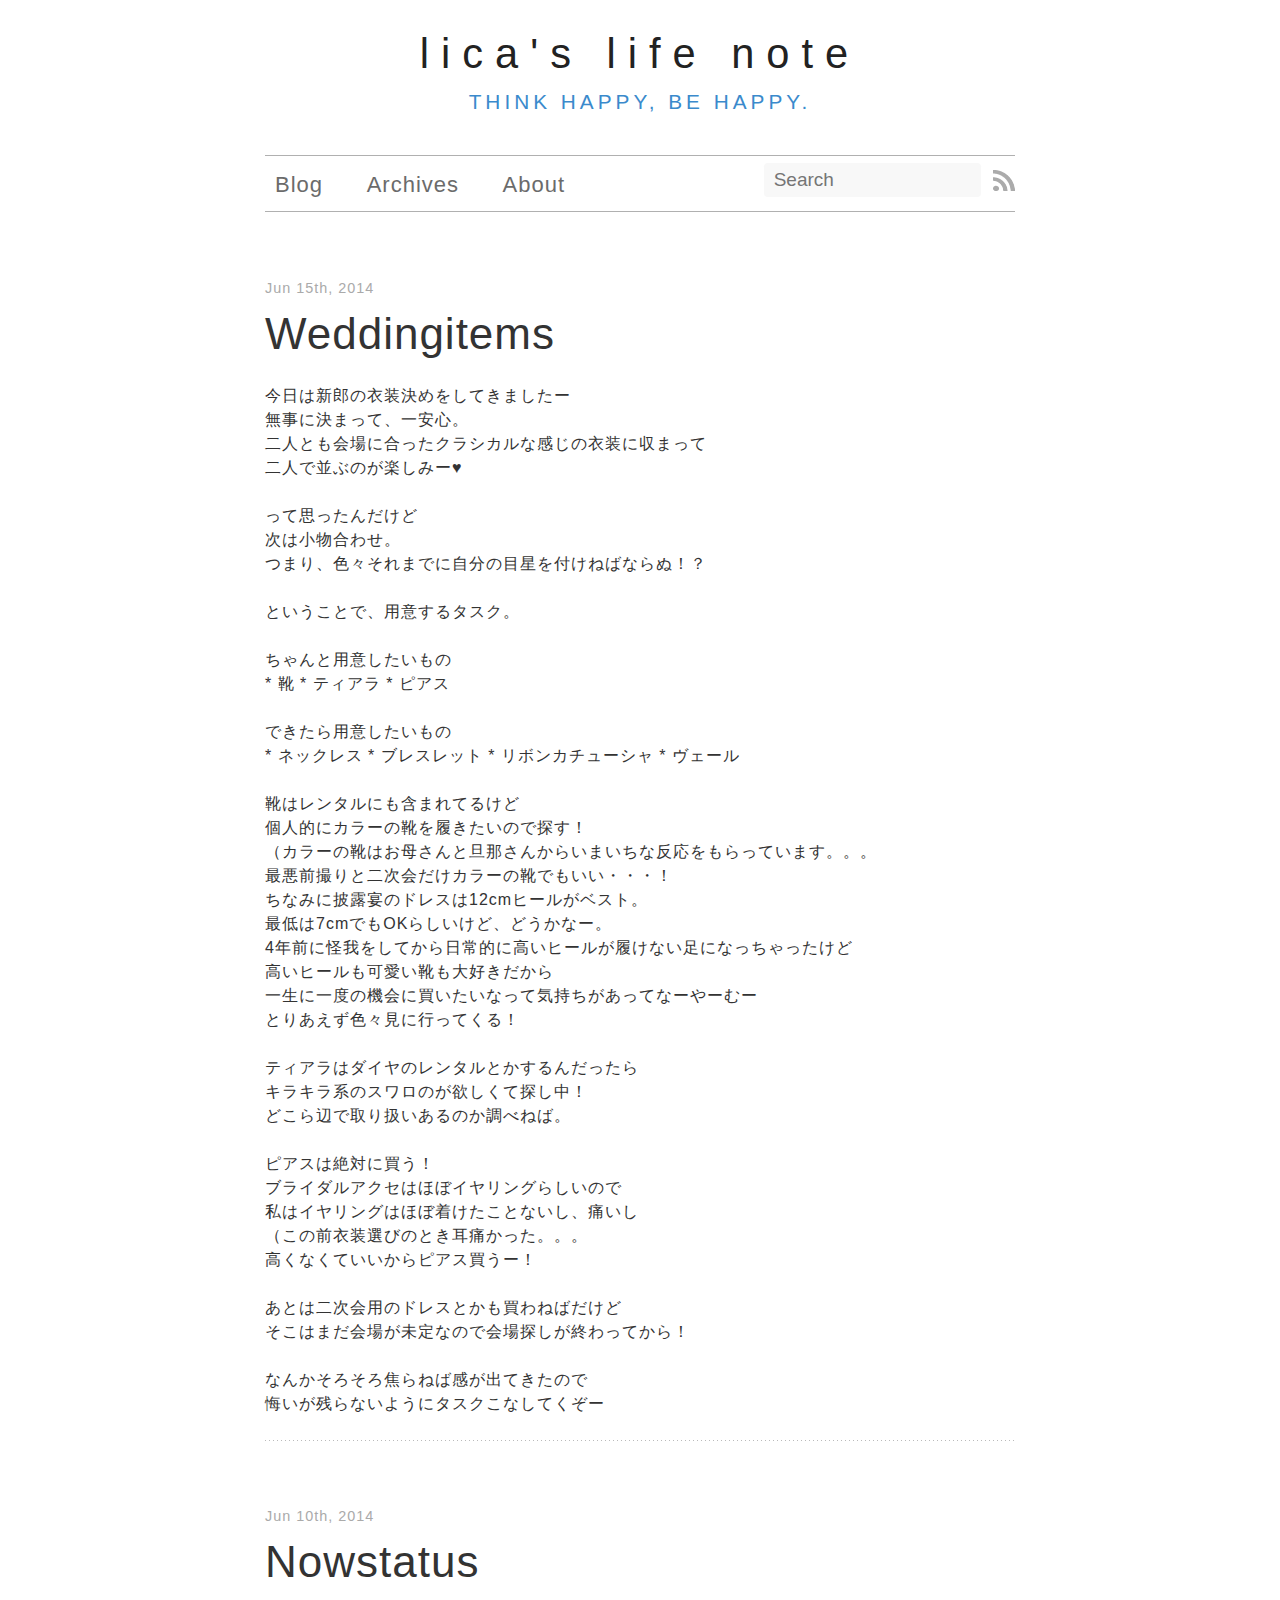
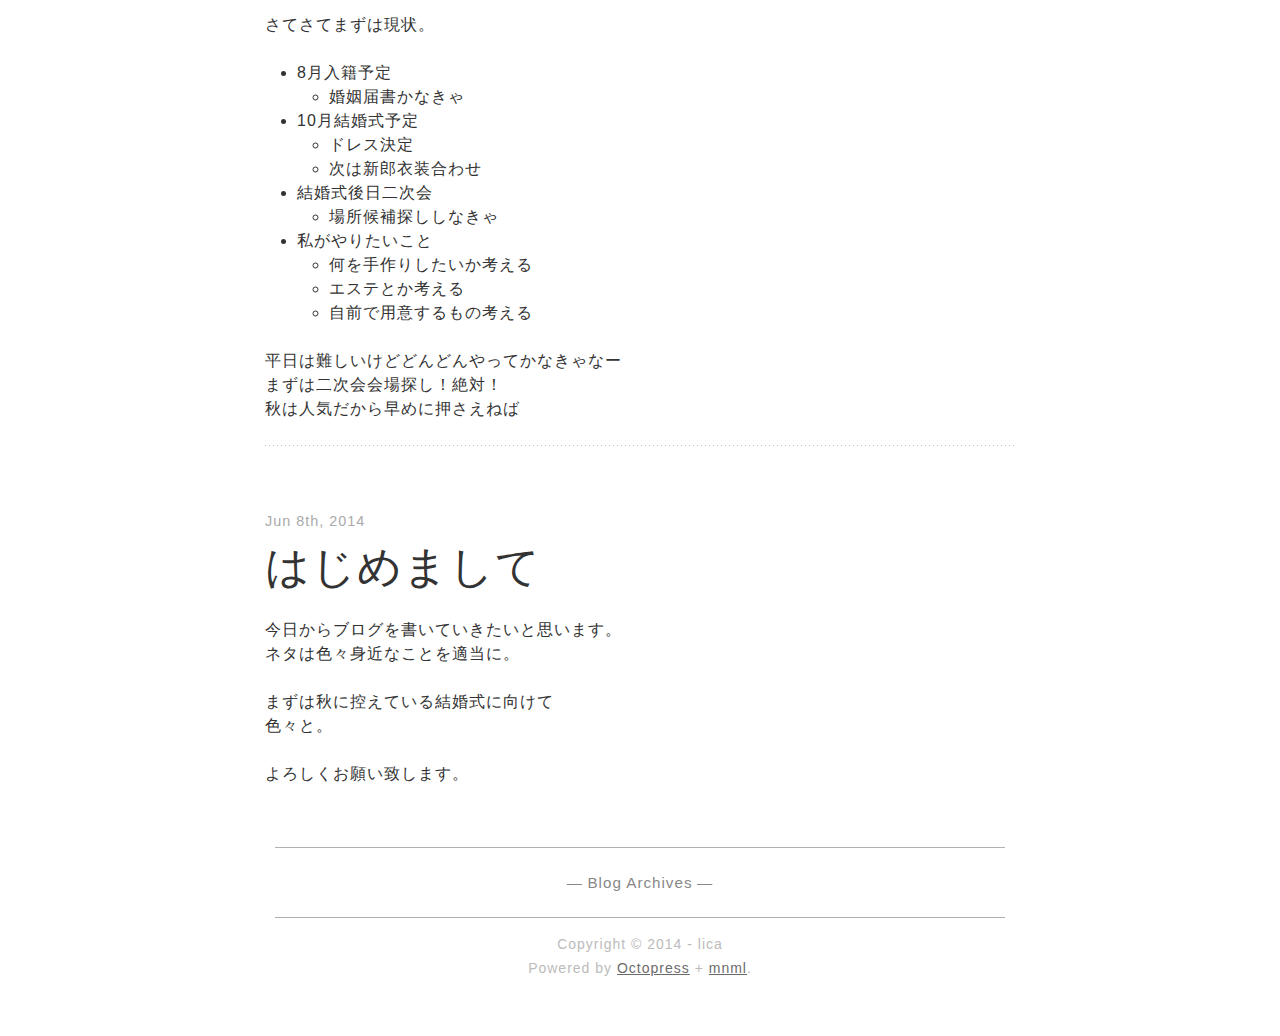
<file: index.html>
<!DOCTYPE html>
<!--[if IEMobile 7 ]><html class="no-js iem7"><![endif]-->
<!--[if lt IE 9]><html class="no-js lte-ie8"><![endif]-->
<!--[if (gt IE 8)|(gt IEMobile 7)|!(IEMobile)|!(IE)]><!--><html class="no-js" lang="en"><!--<![endif]-->
<head>
  <meta charset="utf-8">
  <title>lica's life note</title>
  <meta name="author" content="lica">

  
  <meta name="description" content="今日は新郎の衣装決めをしてきましたー
無事に決まって、一安心。
二人とも会場に合ったクラシカルな感じの衣装に収まって
二人で並ぶのが楽しみー♥ って思ったんだけど
次は小物合わせ。
つまり、色々それまでに自分の目星を付けねばならぬ！？ ということで、用意するタスク。 ちゃんと用意したいもの
* 靴 &hellip;">
  

  <!-- http://t.co/dKP3o1e -->
  <meta name="HandheldFriendly" content="True">
  <meta name="MobileOptimized" content="320">
  <meta name="viewport" content="width=device-width, initial-scale=1">

  
  <link rel="canonical" href="http://licadoll.github.io">
  <link href="/favicon.png" rel="icon">
  <link href="/stylesheets/screen.css" media="screen, projection" rel="stylesheet" type="text/css">
  <link href="/atom.xml" rel="alternate" title="lica's life note" type="application/atom+xml">
  <script src="/javascripts/modernizr-2.0.js"></script>
  <script src="//ajax.googleapis.com/ajax/libs/jquery/1.9.1/jquery.min.js"></script>
  <script>!window.jQuery && document.write(unescape('%3Cscript src="./javascripts/lib/jquery.min.js"%3E%3C/script%3E'))</script>
  <script src="/javascripts/octopress.js" type="text/javascript"></script>
  <!--Fonts from Google"s Web font directory at http://google.com/webfonts -->
<link href="http://fonts.googleapis.com/css?family=PT+Serif:regular,italic,bold,bolditalic" rel="stylesheet" type="text/css">
<link href="http://fonts.googleapis.com/css?family=PT+Sans:regular,italic,bold,bolditalic" rel="stylesheet" type="text/css">
<link href='http://fonts.googleapis.com/css?family=Open+Sans' rel='stylesheet' type='text/css'>
<link href='http://fonts.googleapis.com/css?family=Fjalla+One' rel='stylesheet' type='text/css'>
  
  <script type="text/javascript">
    var _gaq = _gaq || [];
    _gaq.push(['_setAccount', 'UA-51730992-1']);
    _gaq.push(['_trackPageview']);

    (function() {
      var ga = document.createElement('script'); ga.type = 'text/javascript'; ga.async = true;
      ga.src = ('https:' == document.location.protocol ? 'https://ssl' : 'http://www') + '.google-analytics.com/ga.js';
      var s = document.getElementsByTagName('script')[0]; s.parentNode.insertBefore(ga, s);
    })();
  </script>


</head>

<body   class="collapse-sidebar sidebar-footer" >
  <header role="banner">
	<div class="header-title"><a href="/">lica's life note</a></div>


	<br><div class="header-subtitle">think happy, be happy.</div>

</header>
  <nav role="navigation"><ul class="subscription" data-subscription="rss">
  <li><a href="/atom.xml" rel="subscribe-rss" title="subscribe via RSS">RSS</a></li>
  
</ul>
  
<form action="https://www.google.com/search" method="get">
  <fieldset role="search">
    <input type="hidden" name="q" value="site:licadoll.github.io" />
    <input class="search" type="text" name="q" results="0" placeholder="Search"/>
  </fieldset>
</form>
  
<ul class="main-navigation">
  <li><a href="/">Blog</a></li>
  <li><a href="/blog/archives">Archives</a></li>
  <li><a href="/about">About</a></li>
</ul>

</nav>
  <div id="main">
    <div id="content">
      <div class="blog-index">
  
  
  
    <article>
      
  <header>
  
    
      <h1 class="entry-title"><a href="/blog/2014/06/15/weddingitems/">Weddingitems</a></h1>
      
      
    
      <p class="meta">
        








  


<time datetime="2014-06-15T23:53:59+09:00" pubdate data-updated="true">Jun 15<span>th</span>, 2014</time>
        
      </p>
    
  </header>


  <div class="entry-content"><p>今日は新郎の衣装決めをしてきましたー<br/>
無事に決まって、一安心。<br/>
二人とも会場に合ったクラシカルな感じの衣装に収まって<br/>
二人で並ぶのが楽しみー♥</p>

<p>って思ったんだけど<br/>
次は小物合わせ。<br/>
つまり、色々それまでに自分の目星を付けねばならぬ！？</p>

<p>ということで、用意するタスク。</p>

<p>ちゃんと用意したいもの<br/>
* 靴
* ティアラ
* ピアス</p>

<p>できたら用意したいもの<br/>
* ネックレス
* ブレスレット
* リボンカチューシャ
* ヴェール</p>

<p>靴はレンタルにも含まれてるけど<br/>
個人的にカラーの靴を履きたいので探す！<br/>
（カラーの靴はお母さんと旦那さんからいまいちな反応をもらっています。。。<br/>
最悪前撮りと二次会だけカラーの靴でもいい・・・！<br/>
ちなみに披露宴のドレスは12cmヒールがベスト。<br/>
最低は7cmでもOKらしいけど、どうかなー。<br/>
4年前に怪我をしてから日常的に高いヒールが履けない足になっちゃったけど<br/>
高いヒールも可愛い靴も大好きだから<br/>
一生に一度の機会に買いたいなって気持ちがあってなーやーむー<br/>
とりあえず色々見に行ってくる！</p>

<p>ティアラはダイヤのレンタルとかするんだったら<br/>
キラキラ系のスワロのが欲しくて探し中！<br/>
どこら辺で取り扱いあるのか調べねば。</p>

<p>ピアスは絶対に買う！<br/>
ブライダルアクセはほぼイヤリングらしいので<br/>
私はイヤリングはほぼ着けたことないし、痛いし<br/>
（この前衣装選びのとき耳痛かった。。。<br/>
高くなくていいからピアス買うー！</p>

<p>あとは二次会用のドレスとかも買わねばだけど<br/>
そこはまだ会場が未定なので会場探しが終わってから！</p>

<p>なんかそろそろ焦らねば感が出てきたので<br/>
悔いが残らないようにタスクこなしてくぞー</p>
</div>
  
  


    </article>
  
  
    <article>
      
  <header>
  
    
      <h1 class="entry-title"><a href="/blog/2014/06/10/nowstatus/">Nowstatus</a></h1>
      
      
    
      <p class="meta">
        








  


<time datetime="2014-06-10T00:10:51+09:00" pubdate data-updated="true">Jun 10<span>th</span>, 2014</time>
        
      </p>
    
  </header>


  <div class="entry-content"><p>さてさてまずは現状。</p>

<ul>
<li>8月入籍予定

<ul>
<li>婚姻届書かなきゃ</li>
</ul>
</li>
<li>10月結婚式予定

<ul>
<li>ドレス決定</li>
<li>次は新郎衣装合わせ</li>
</ul>
</li>
<li>結婚式後日二次会

<ul>
<li>場所候補探ししなきゃ</li>
</ul>
</li>
<li>私がやりたいこと

<ul>
<li>何を手作りしたいか考える</li>
<li>エステとか考える</li>
<li>自前で用意するもの考える</li>
</ul>
</li>
</ul>


<p>平日は難しいけどどんどんやってかなきゃなー<br/>
まずは二次会会場探し！絶対！<br/>
秋は人気だから早めに押さえねば</p>
</div>
  
  


    </article>
  
  
    <article>
      
  <header>
  
    
      <h1 class="entry-title"><a href="/blog/2014/06/08/fastable/">はじめまして</a></h1>
      
      
    
      <p class="meta">
        








  


<time datetime="2014-06-08T15:58:16+09:00" pubdate data-updated="true">Jun 8<span>th</span>, 2014</time>
        
      </p>
    
  </header>


  <div class="entry-content"><p>今日からブログを書いていきたいと思います。<br/>
ネタは色々身近なことを適当に。</p>

<p>まずは秋に控えている結婚式に向けて<br/>
色々と。</p>

<p>よろしくお願い致します。</p>
</div>
  
  


    </article>
  
  <div class="pagination">
    
    <a href="/blog/archives">Blog Archives</a>
    
  </div>
</div>
<aside class="sidebar">
  
    <section>
  <h1>Recent Posts</h1>
  <ul id="recent_posts">
    
      <li class="post">
        <a href="/blog/2014/06/15/weddingitems/">weddingitems</a>
      </li>
    
      <li class="post">
        <a href="/blog/2014/06/10/nowstatus/">nowstatus</a>
      </li>
    
      <li class="post">
        <a href="/blog/2014/06/08/fastable/">はじめまして</a>
      </li>
    
  </ul>
</section>





  
</aside>

    </div>
  </div>
  <footer role="contentinfo"><p>
  Copyright &copy; 2014 -  lica <br/>
  <span class="credit">Powered by <a href="http://octopress.org">Octopress</a> + <a href="https://github.com/ioveracker/mnml">mnml</a>.
	  
  </span>
</p>

</footer>
  







  <script type="text/javascript">
    (function(){
      var twitterWidgets = document.createElement('script');
      twitterWidgets.type = 'text/javascript';
      twitterWidgets.async = true;
      twitterWidgets.src = 'http://platform.twitter.com/widgets.js';
      document.getElementsByTagName('head')[0].appendChild(twitterWidgets);
    })();
  </script>





</body>
</html>
</file>
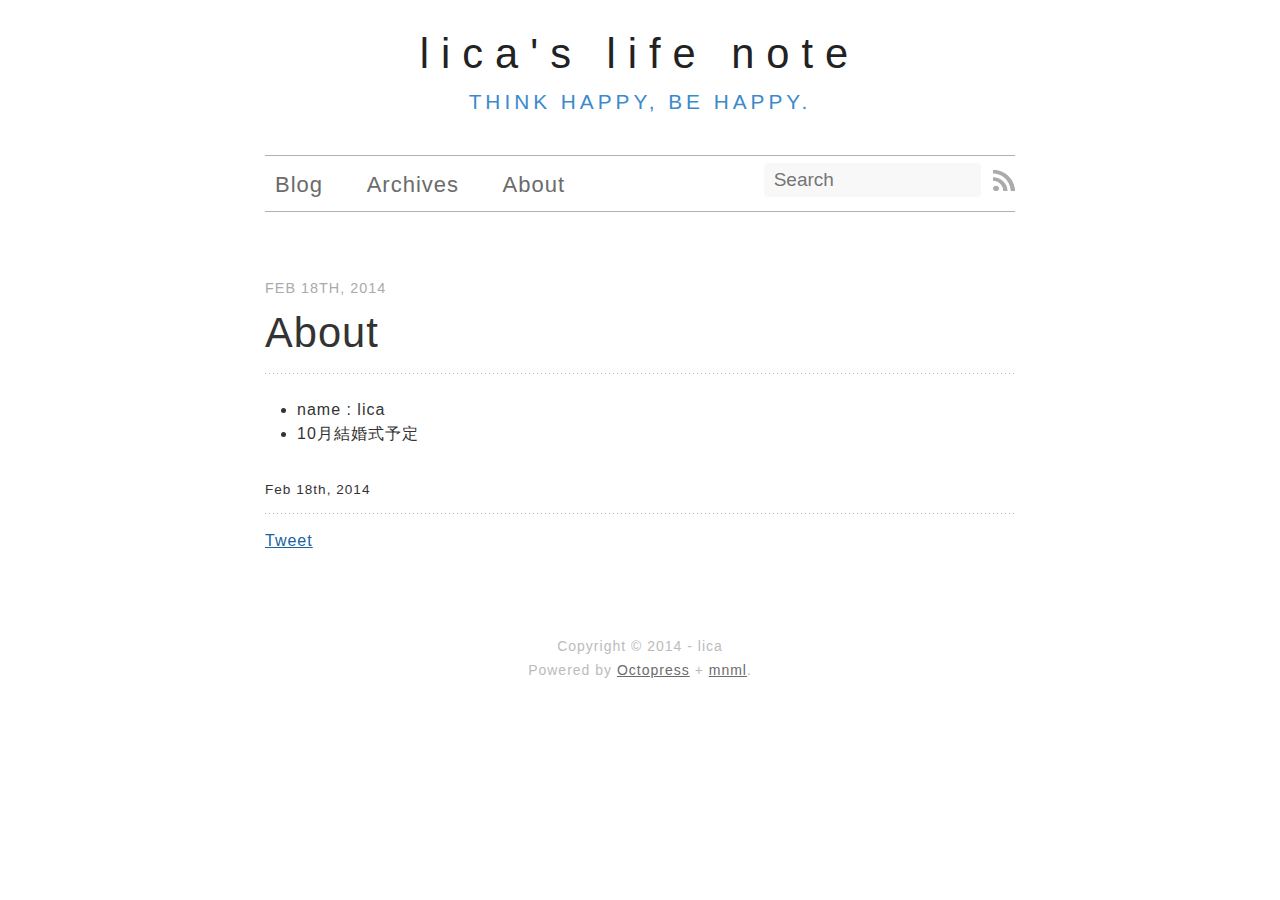
<file: about/index.html>
<!DOCTYPE html>
<!--[if IEMobile 7 ]><html class="no-js iem7"><![endif]-->
<!--[if lt IE 9]><html class="no-js lte-ie8"><![endif]-->
<!--[if (gt IE 8)|(gt IEMobile 7)|!(IEMobile)|!(IE)]><!--><html class="no-js" lang="en"><!--<![endif]-->
<head>
  <meta charset="utf-8">
  <title>about - lica's life note</title>
  <meta name="author" content="lica">

  
  <meta name="description" content=" About Feb 18th, 2014 name : lica
10月結婚式予定 Feb 18th, 2014 Tweet Recent Posts weddingitems nowstatus はじめまして ">
  

  <!-- http://t.co/dKP3o1e -->
  <meta name="HandheldFriendly" content="True">
  <meta name="MobileOptimized" content="320">
  <meta name="viewport" content="width=device-width, initial-scale=1">

  
  <link rel="canonical" href="http://licadoll.github.io/about">
  <link href="/favicon.png" rel="icon">
  <link href="/stylesheets/screen.css" media="screen, projection" rel="stylesheet" type="text/css">
  <link href="/atom.xml" rel="alternate" title="lica's life note" type="application/atom+xml">
  <script src="/javascripts/modernizr-2.0.js"></script>
  <script src="//ajax.googleapis.com/ajax/libs/jquery/1.9.1/jquery.min.js"></script>
  <script>!window.jQuery && document.write(unescape('%3Cscript src="./javascripts/lib/jquery.min.js"%3E%3C/script%3E'))</script>
  <script src="/javascripts/octopress.js" type="text/javascript"></script>
  <!--Fonts from Google"s Web font directory at http://google.com/webfonts -->
<link href="http://fonts.googleapis.com/css?family=PT+Serif:regular,italic,bold,bolditalic" rel="stylesheet" type="text/css">
<link href="http://fonts.googleapis.com/css?family=PT+Sans:regular,italic,bold,bolditalic" rel="stylesheet" type="text/css">
<link href='http://fonts.googleapis.com/css?family=Open+Sans' rel='stylesheet' type='text/css'>
<link href='http://fonts.googleapis.com/css?family=Fjalla+One' rel='stylesheet' type='text/css'>
  
  <script type="text/javascript">
    var _gaq = _gaq || [];
    _gaq.push(['_setAccount', 'UA-51730992-1']);
    _gaq.push(['_trackPageview']);

    (function() {
      var ga = document.createElement('script'); ga.type = 'text/javascript'; ga.async = true;
      ga.src = ('https:' == document.location.protocol ? 'https://ssl' : 'http://www') + '.google-analytics.com/ga.js';
      var s = document.getElementsByTagName('script')[0]; s.parentNode.insertBefore(ga, s);
    })();
  </script>


</head>

<body   class="collapse-sidebar sidebar-footer" >
  <header role="banner">
	<div class="header-title"><a href="/">lica's life note</a></div>


	<br><div class="header-subtitle">think happy, be happy.</div>

</header>
  <nav role="navigation"><ul class="subscription" data-subscription="rss">
  <li><a href="/atom.xml" rel="subscribe-rss" title="subscribe via RSS">RSS</a></li>
  
</ul>
  
<form action="https://www.google.com/search" method="get">
  <fieldset role="search">
    <input type="hidden" name="q" value="site:licadoll.github.io" />
    <input class="search" type="text" name="q" results="0" placeholder="Search"/>
  </fieldset>
</form>
  
<ul class="main-navigation">
  <li><a href="/">Blog</a></li>
  <li><a href="/blog/archives">Archives</a></li>
  <li><a href="/about">About</a></li>
</ul>

</nav>
  <div id="main">
    <div id="content">
      <div>
<article role="article">
  
  <header>
    <h1 class="entry-title">About</h1>
    <p class="meta">








  


<time datetime="2014-02-18T16:28:00+09:00" pubdate data-updated="true">Feb 18<span>th</span>, 2014</time></p>
  </header>
  
  <ul>
<li>name : lica</li>
<li>10月結婚式予定</li>
</ul>


  
    <footer>
      <p class="meta">
        
        








  


<time datetime="2014-02-18T16:28:00+09:00" pubdate data-updated="true">Feb 18<span>th</span>, 2014</time>
        
      </p>
      
        <div class="sharing">
  
  <a href="http://twitter.com/share" class="twitter-share-button" data-url="http://licadoll.github.io/about/index.html" data-via="" data-counturl="http://licadoll.github.io/about/index.html" >Tweet</a>
  
  
  
</div>

      
    </footer>
  
</article>

</div>

<aside class="sidebar">
  
    <section>
  <h1>Recent Posts</h1>
  <ul id="recent_posts">
    
      <li class="post">
        <a href="/blog/2014/06/15/weddingitems/">weddingitems</a>
      </li>
    
      <li class="post">
        <a href="/blog/2014/06/10/nowstatus/">nowstatus</a>
      </li>
    
      <li class="post">
        <a href="/blog/2014/06/08/fastable/">はじめまして</a>
      </li>
    
  </ul>
</section>





  
</aside>


    </div>
  </div>
  <footer role="contentinfo"><p>
  Copyright &copy; 2014 -  lica <br/>
  <span class="credit">Powered by <a href="http://octopress.org">Octopress</a> + <a href="https://github.com/ioveracker/mnml">mnml</a>.
	  
  </span>
</p>

</footer>
  







  <script type="text/javascript">
    (function(){
      var twitterWidgets = document.createElement('script');
      twitterWidgets.type = 'text/javascript';
      twitterWidgets.async = true;
      twitterWidgets.src = 'http://platform.twitter.com/widgets.js';
      document.getElementsByTagName('head')[0].appendChild(twitterWidgets);
    })();
  </script>





</body>
</html>
</file>
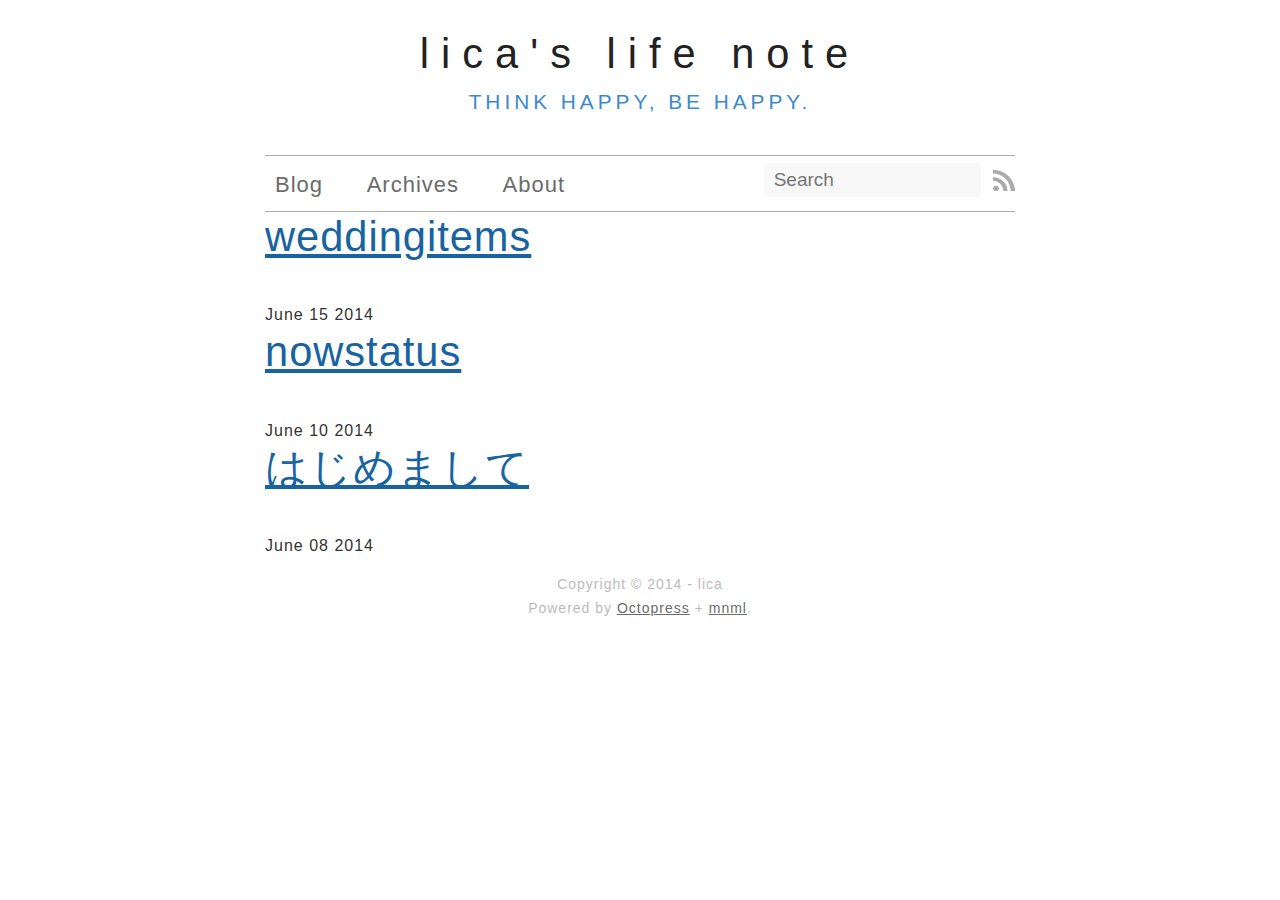
<file: archives/index.html>
<!DOCTYPE html>
<!--[if IEMobile 7 ]><html class="no-js iem7"><![endif]-->
<!--[if lt IE 9]><html class="no-js lte-ie8"><![endif]-->
<!--[if (gt IE 8)|(gt IEMobile 7)|!(IEMobile)|!(IE)]><!--><html class="no-js" lang="en"><!--<![endif]-->
<head>
  <meta charset="utf-8">
  <title>Blog Archives - lica's life note</title>
  <meta name="author" content="lica">

  
  <meta name="description" content=" weddingitems
June 15 2014 nowstatus
June 10 2014 はじめまして
June 08 2014 ">
  

  <!-- http://t.co/dKP3o1e -->
  <meta name="HandheldFriendly" content="True">
  <meta name="MobileOptimized" content="320">
  <meta name="viewport" content="width=device-width, initial-scale=1">

  
  <link rel="canonical" href="http://licadoll.github.io/archives">
  <link href="/favicon.png" rel="icon">
  <link href="/stylesheets/screen.css" media="screen, projection" rel="stylesheet" type="text/css">
  <link href="/atom.xml" rel="alternate" title="lica's life note" type="application/atom+xml">
  <script src="/javascripts/modernizr-2.0.js"></script>
  <script src="//ajax.googleapis.com/ajax/libs/jquery/1.9.1/jquery.min.js"></script>
  <script>!window.jQuery && document.write(unescape('%3Cscript src="./javascripts/lib/jquery.min.js"%3E%3C/script%3E'))</script>
  <script src="/javascripts/octopress.js" type="text/javascript"></script>
  <!--Fonts from Google"s Web font directory at http://google.com/webfonts -->
<link href="http://fonts.googleapis.com/css?family=PT+Serif:regular,italic,bold,bolditalic" rel="stylesheet" type="text/css">
<link href="http://fonts.googleapis.com/css?family=PT+Sans:regular,italic,bold,bolditalic" rel="stylesheet" type="text/css">
<link href='http://fonts.googleapis.com/css?family=Open+Sans' rel='stylesheet' type='text/css'>
<link href='http://fonts.googleapis.com/css?family=Fjalla+One' rel='stylesheet' type='text/css'>
  
  <script type="text/javascript">
    var _gaq = _gaq || [];
    _gaq.push(['_setAccount', 'UA-51730992-1']);
    _gaq.push(['_trackPageview']);

    (function() {
      var ga = document.createElement('script'); ga.type = 'text/javascript'; ga.async = true;
      ga.src = ('https:' == document.location.protocol ? 'https://ssl' : 'http://www') + '.google-analytics.com/ga.js';
      var s = document.getElementsByTagName('script')[0]; s.parentNode.insertBefore(ga, s);
    })();
  </script>


</head>

<body   class="collapse-sidebar sidebar-footer" >
  <header role="banner">
	<div class="header-title"><a href="/">lica's life note</a></div>


	<br><div class="header-subtitle">think happy, be happy.</div>

</header>
  <nav role="navigation"><ul class="subscription" data-subscription="rss">
  <li><a href="/atom.xml" rel="subscribe-rss" title="subscribe via RSS">RSS</a></li>
  
</ul>
  
<form action="https://www.google.com/search" method="get">
  <fieldset role="search">
    <input type="hidden" name="q" value="site:licadoll.github.io" />
    <input class="search" type="text" name="q" results="0" placeholder="Search"/>
  </fieldset>
</form>
  
<ul class="main-navigation">
  <li><a href="/">Blog</a></li>
  <li><a href="/blog/archives">Archives</a></li>
  <li><a href="/about">About</a></li>
</ul>

</nav>
  <div id="main">
    <div id="content">
      
	
<h1><a href="/blog/2014/06/15/weddingitems/">weddingitems</a></h1>
<time datetime="2014-06-15T23:53:59+09:00" pubdate><span class='month'>June</span> <span class='day'>15</span> <span class='year'>2014</span></time>


	
<h1><a href="/blog/2014/06/10/nowstatus/">nowstatus</a></h1>
<time datetime="2014-06-10T00:10:51+09:00" pubdate><span class='month'>June</span> <span class='day'>10</span> <span class='year'>2014</span></time>


	
<h1><a href="/blog/2014/06/08/fastable/">はじめまして</a></h1>
<time datetime="2014-06-08T15:58:16+09:00" pubdate><span class='month'>June</span> <span class='day'>08</span> <span class='year'>2014</span></time>


    </div>
  </div>
  <footer role="contentinfo"><p>
  Copyright &copy; 2014 -  lica <br/>
  <span class="credit">Powered by <a href="http://octopress.org">Octopress</a> + <a href="https://github.com/ioveracker/mnml">mnml</a>.
	  
  </span>
</p>

</footer>
  







  <script type="text/javascript">
    (function(){
      var twitterWidgets = document.createElement('script');
      twitterWidgets.type = 'text/javascript';
      twitterWidgets.async = true;
      twitterWidgets.src = 'http://platform.twitter.com/widgets.js';
      document.getElementsByTagName('head')[0].appendChild(twitterWidgets);
    })();
  </script>





</body>
</html>
</file>
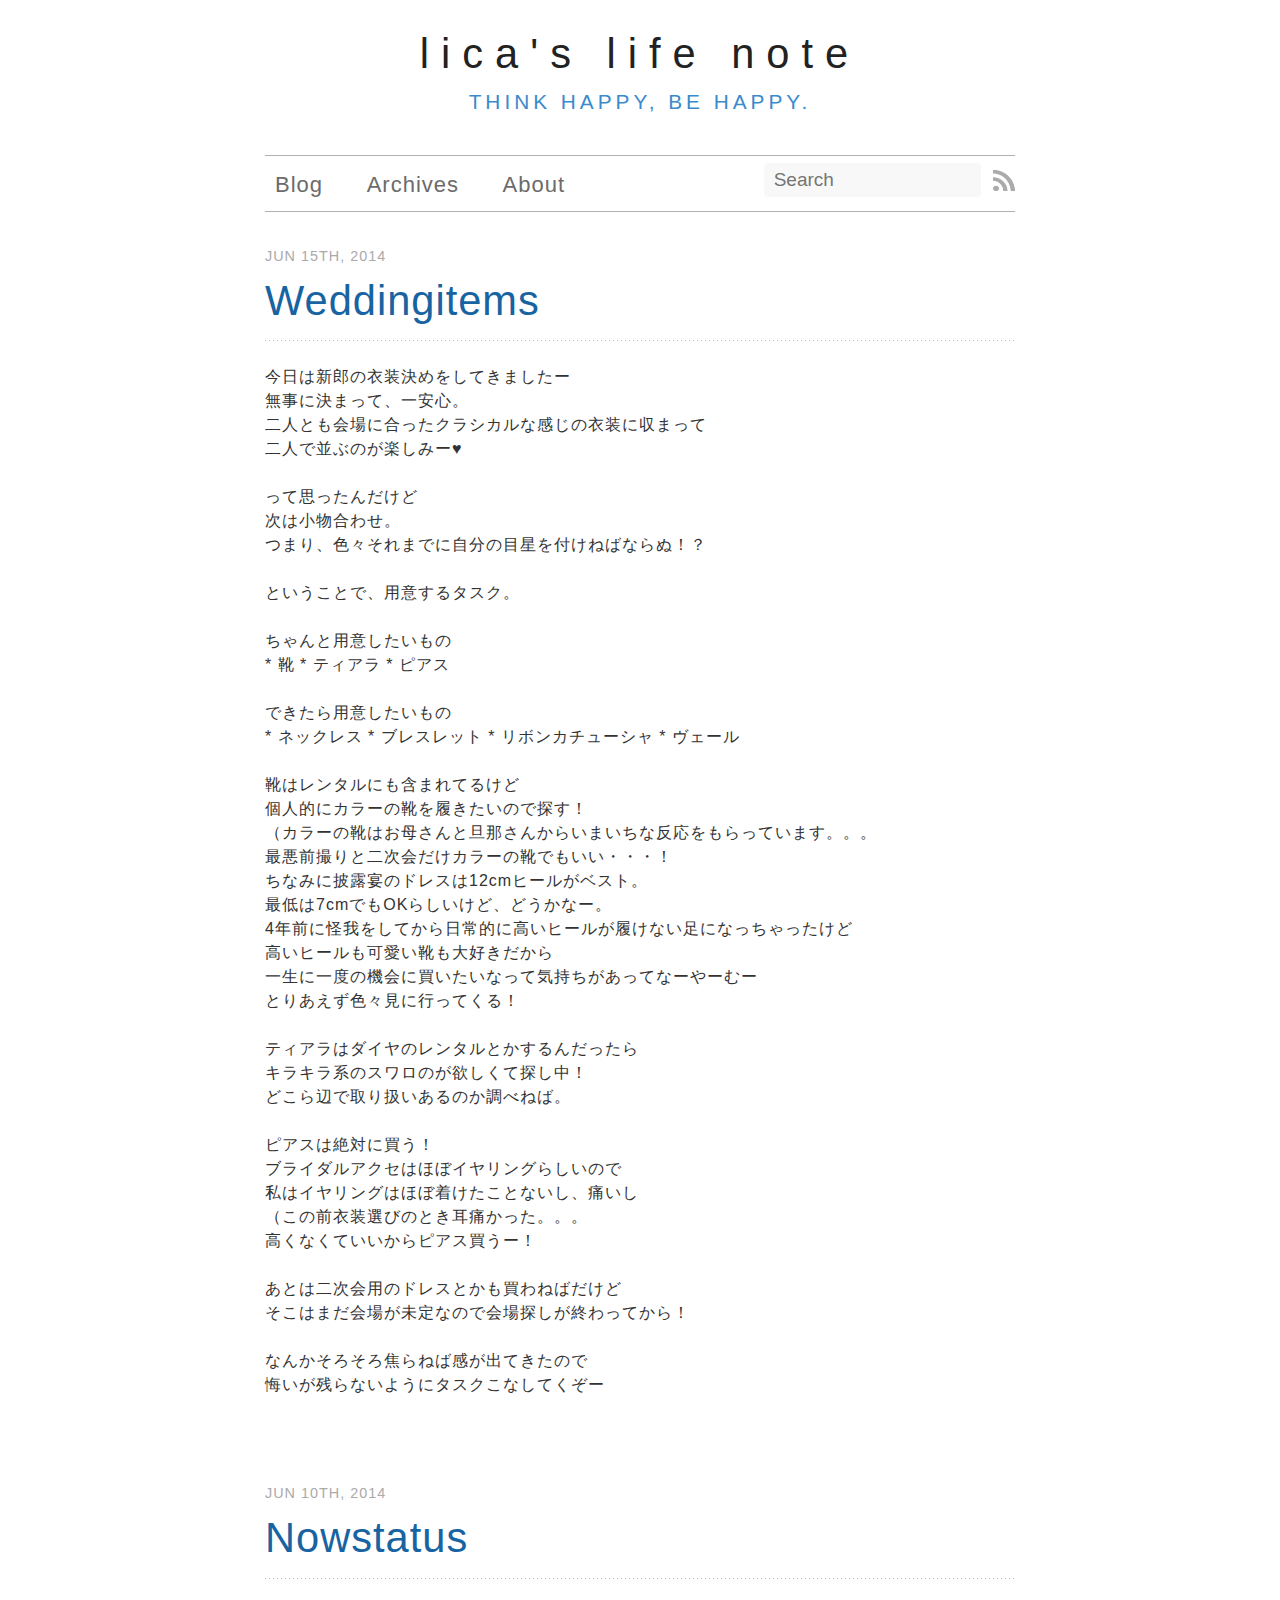
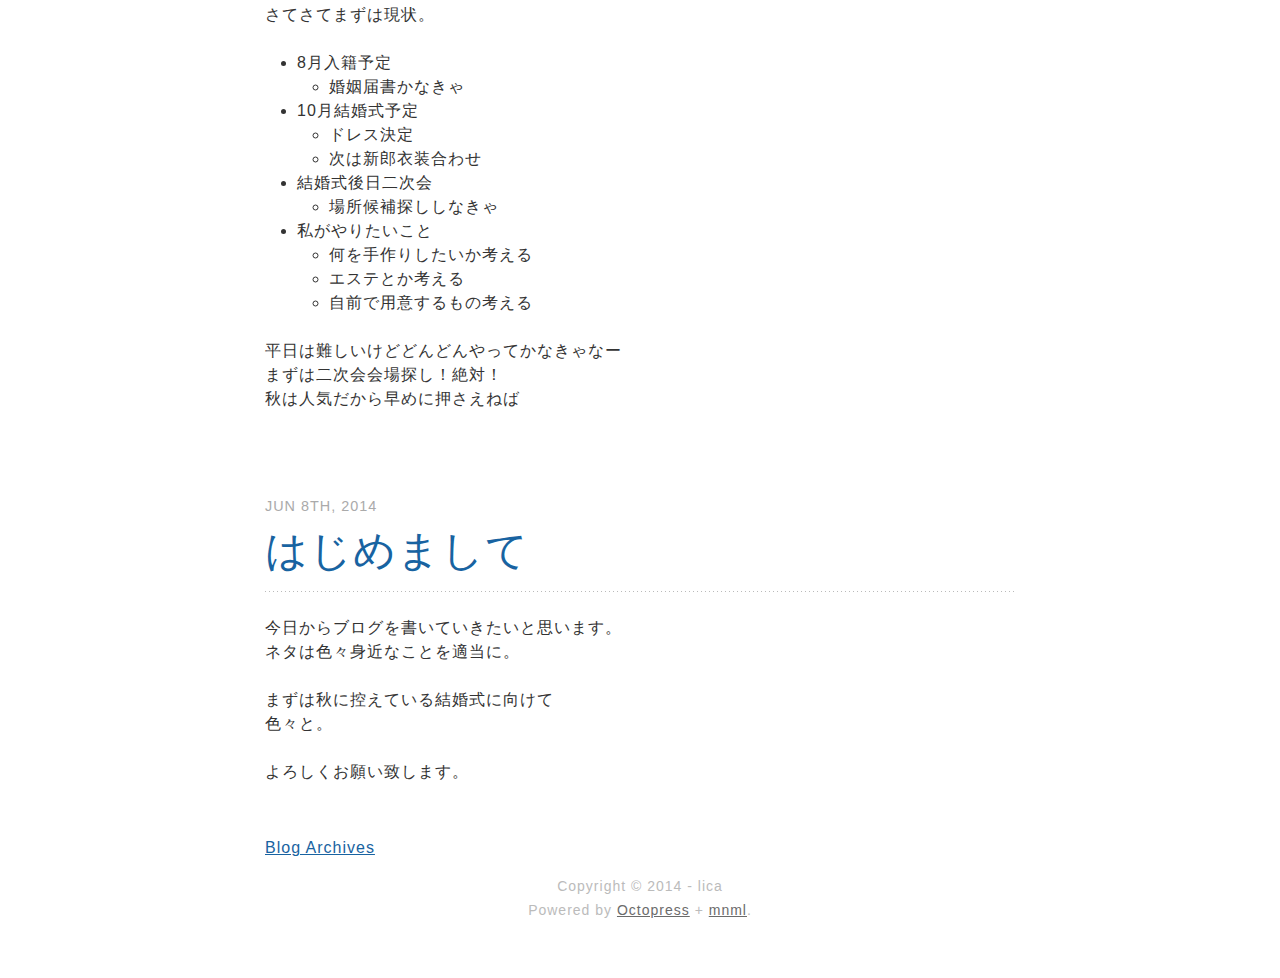
<file: blog/index.html>
<!DOCTYPE html>
<!--[if IEMobile 7 ]><html class="no-js iem7"><![endif]-->
<!--[if lt IE 9]><html class="no-js lte-ie8"><![endif]-->
<!--[if (gt IE 8)|(gt IEMobile 7)|!(IEMobile)|!(IE)]><!--><html class="no-js" lang="en"><!--<![endif]-->
<head>
  <meta charset="utf-8">
  <title>lica's life note</title>
  <meta name="author" content="lica">

  
  <meta name="description" content="今日は新郎の衣装決めをしてきましたー
無事に決まって、一安心。
二人とも会場に合ったクラシカルな感じの衣装に収まって
二人で並ぶのが楽しみー♥ って思ったんだけど
次は小物合わせ。
つまり、色々それまでに自分の目星を付けねばならぬ！？ ということで、用意するタスク。 ちゃんと用意したいもの
* 靴 &hellip;">
  

  <!-- http://t.co/dKP3o1e -->
  <meta name="HandheldFriendly" content="True">
  <meta name="MobileOptimized" content="320">
  <meta name="viewport" content="width=device-width, initial-scale=1">

  
  <link rel="canonical" href="http://licadoll.github.io/blog">
  <link href="/favicon.png" rel="icon">
  <link href="/stylesheets/screen.css" media="screen, projection" rel="stylesheet" type="text/css">
  <link href="/atom.xml" rel="alternate" title="lica's life note" type="application/atom+xml">
  <script src="/javascripts/modernizr-2.0.js"></script>
  <script src="//ajax.googleapis.com/ajax/libs/jquery/1.9.1/jquery.min.js"></script>
  <script>!window.jQuery && document.write(unescape('%3Cscript src="./javascripts/lib/jquery.min.js"%3E%3C/script%3E'))</script>
  <script src="/javascripts/octopress.js" type="text/javascript"></script>
  <!--Fonts from Google"s Web font directory at http://google.com/webfonts -->
<link href="http://fonts.googleapis.com/css?family=PT+Serif:regular,italic,bold,bolditalic" rel="stylesheet" type="text/css">
<link href="http://fonts.googleapis.com/css?family=PT+Sans:regular,italic,bold,bolditalic" rel="stylesheet" type="text/css">
<link href='http://fonts.googleapis.com/css?family=Open+Sans' rel='stylesheet' type='text/css'>
<link href='http://fonts.googleapis.com/css?family=Fjalla+One' rel='stylesheet' type='text/css'>
  
  <script type="text/javascript">
    var _gaq = _gaq || [];
    _gaq.push(['_setAccount', 'UA-51730992-1']);
    _gaq.push(['_trackPageview']);

    (function() {
      var ga = document.createElement('script'); ga.type = 'text/javascript'; ga.async = true;
      ga.src = ('https:' == document.location.protocol ? 'https://ssl' : 'http://www') + '.google-analytics.com/ga.js';
      var s = document.getElementsByTagName('script')[0]; s.parentNode.insertBefore(ga, s);
    })();
  </script>


</head>

<body   class="collapse-sidebar sidebar-footer" >
  <header role="banner">
	<div class="header-title"><a href="/">lica's life note</a></div>


	<br><div class="header-subtitle">think happy, be happy.</div>

</header>
  <nav role="navigation"><ul class="subscription" data-subscription="rss">
  <li><a href="/atom.xml" rel="subscribe-rss" title="subscribe via RSS">RSS</a></li>
  
</ul>
  
<form action="https://www.google.com/search" method="get">
  <fieldset role="search">
    <input type="hidden" name="q" value="site:licadoll.github.io" />
    <input class="search" type="text" name="q" results="0" placeholder="Search"/>
  </fieldset>
</form>
  
<ul class="main-navigation">
  <li><a href="/">Blog</a></li>
  <li><a href="/blog/archives">Archives</a></li>
  <li><a href="/about">About</a></li>
</ul>

</nav>
  <div id="main">
    <div id="content">
      


    <article class="post">
  <header>
  
    
      <h1 class="entry-title"><a href="/blog/2014/06/15/weddingitems/">Weddingitems</a></h1>
      
      
    
      <p class="meta">
        








  


<time datetime="2014-06-15T23:53:59+09:00" pubdate data-updated="true">Jun 15<span>th</span>, 2014</time>
        
      </p>
    
  </header>


  <div class="entry-content"><p>今日は新郎の衣装決めをしてきましたー<br/>
無事に決まって、一安心。<br/>
二人とも会場に合ったクラシカルな感じの衣装に収まって<br/>
二人で並ぶのが楽しみー♥</p>

<p>って思ったんだけど<br/>
次は小物合わせ。<br/>
つまり、色々それまでに自分の目星を付けねばならぬ！？</p>

<p>ということで、用意するタスク。</p>

<p>ちゃんと用意したいもの<br/>
* 靴
* ティアラ
* ピアス</p>

<p>できたら用意したいもの<br/>
* ネックレス
* ブレスレット
* リボンカチューシャ
* ヴェール</p>

<p>靴はレンタルにも含まれてるけど<br/>
個人的にカラーの靴を履きたいので探す！<br/>
（カラーの靴はお母さんと旦那さんからいまいちな反応をもらっています。。。<br/>
最悪前撮りと二次会だけカラーの靴でもいい・・・！<br/>
ちなみに披露宴のドレスは12cmヒールがベスト。<br/>
最低は7cmでもOKらしいけど、どうかなー。<br/>
4年前に怪我をしてから日常的に高いヒールが履けない足になっちゃったけど<br/>
高いヒールも可愛い靴も大好きだから<br/>
一生に一度の機会に買いたいなって気持ちがあってなーやーむー<br/>
とりあえず色々見に行ってくる！</p>

<p>ティアラはダイヤのレンタルとかするんだったら<br/>
キラキラ系のスワロのが欲しくて探し中！<br/>
どこら辺で取り扱いあるのか調べねば。</p>

<p>ピアスは絶対に買う！<br/>
ブライダルアクセはほぼイヤリングらしいので<br/>
私はイヤリングはほぼ着けたことないし、痛いし<br/>
（この前衣装選びのとき耳痛かった。。。<br/>
高くなくていいからピアス買うー！</p>

<p>あとは二次会用のドレスとかも買わねばだけど<br/>
そこはまだ会場が未定なので会場探しが終わってから！</p>

<p>なんかそろそろ焦らねば感が出てきたので<br/>
悔いが残らないようにタスクこなしてくぞー</p>
</div>
  
  

</article>


    <article class="post">
  <header>
  
    
      <h1 class="entry-title"><a href="/blog/2014/06/10/nowstatus/">Nowstatus</a></h1>
      
      
    
      <p class="meta">
        








  


<time datetime="2014-06-10T00:10:51+09:00" pubdate data-updated="true">Jun 10<span>th</span>, 2014</time>
        
      </p>
    
  </header>


  <div class="entry-content"><p>さてさてまずは現状。</p>

<ul>
<li>8月入籍予定

<ul>
<li>婚姻届書かなきゃ</li>
</ul>
</li>
<li>10月結婚式予定

<ul>
<li>ドレス決定</li>
<li>次は新郎衣装合わせ</li>
</ul>
</li>
<li>結婚式後日二次会

<ul>
<li>場所候補探ししなきゃ</li>
</ul>
</li>
<li>私がやりたいこと

<ul>
<li>何を手作りしたいか考える</li>
<li>エステとか考える</li>
<li>自前で用意するもの考える</li>
</ul>
</li>
</ul>


<p>平日は難しいけどどんどんやってかなきゃなー<br/>
まずは二次会会場探し！絶対！<br/>
秋は人気だから早めに押さえねば</p>
</div>
  
  

</article>


    <article class="post">
  <header>
  
    
      <h1 class="entry-title"><a href="/blog/2014/06/08/fastable/">はじめまして</a></h1>
      
      
    
      <p class="meta">
        








  


<time datetime="2014-06-08T15:58:16+09:00" pubdate data-updated="true">Jun 8<span>th</span>, 2014</time>
        
      </p>
    
  </header>


  <div class="entry-content"><p>今日からブログを書いていきたいと思います。<br/>
ネタは色々身近なことを適当に。</p>

<p>まずは秋に控えている結婚式に向けて<br/>
色々と。</p>

<p>よろしくお願い致します。</p>
</div>
  
  

</article>

<nav id="pagenavi">
    
    
    <div class="center"><a href="/blog/archives">Blog Archives</a></div>
</nav>
    </div>
  </div>
  <footer role="contentinfo"><p>
  Copyright &copy; 2014 -  lica <br/>
  <span class="credit">Powered by <a href="http://octopress.org">Octopress</a> + <a href="https://github.com/ioveracker/mnml">mnml</a>.
	  
  </span>
</p>

</footer>
  







  <script type="text/javascript">
    (function(){
      var twitterWidgets = document.createElement('script');
      twitterWidgets.type = 'text/javascript';
      twitterWidgets.async = true;
      twitterWidgets.src = 'http://platform.twitter.com/widgets.js';
      document.getElementsByTagName('head')[0].appendChild(twitterWidgets);
    })();
  </script>





</body>
</html>
</file>
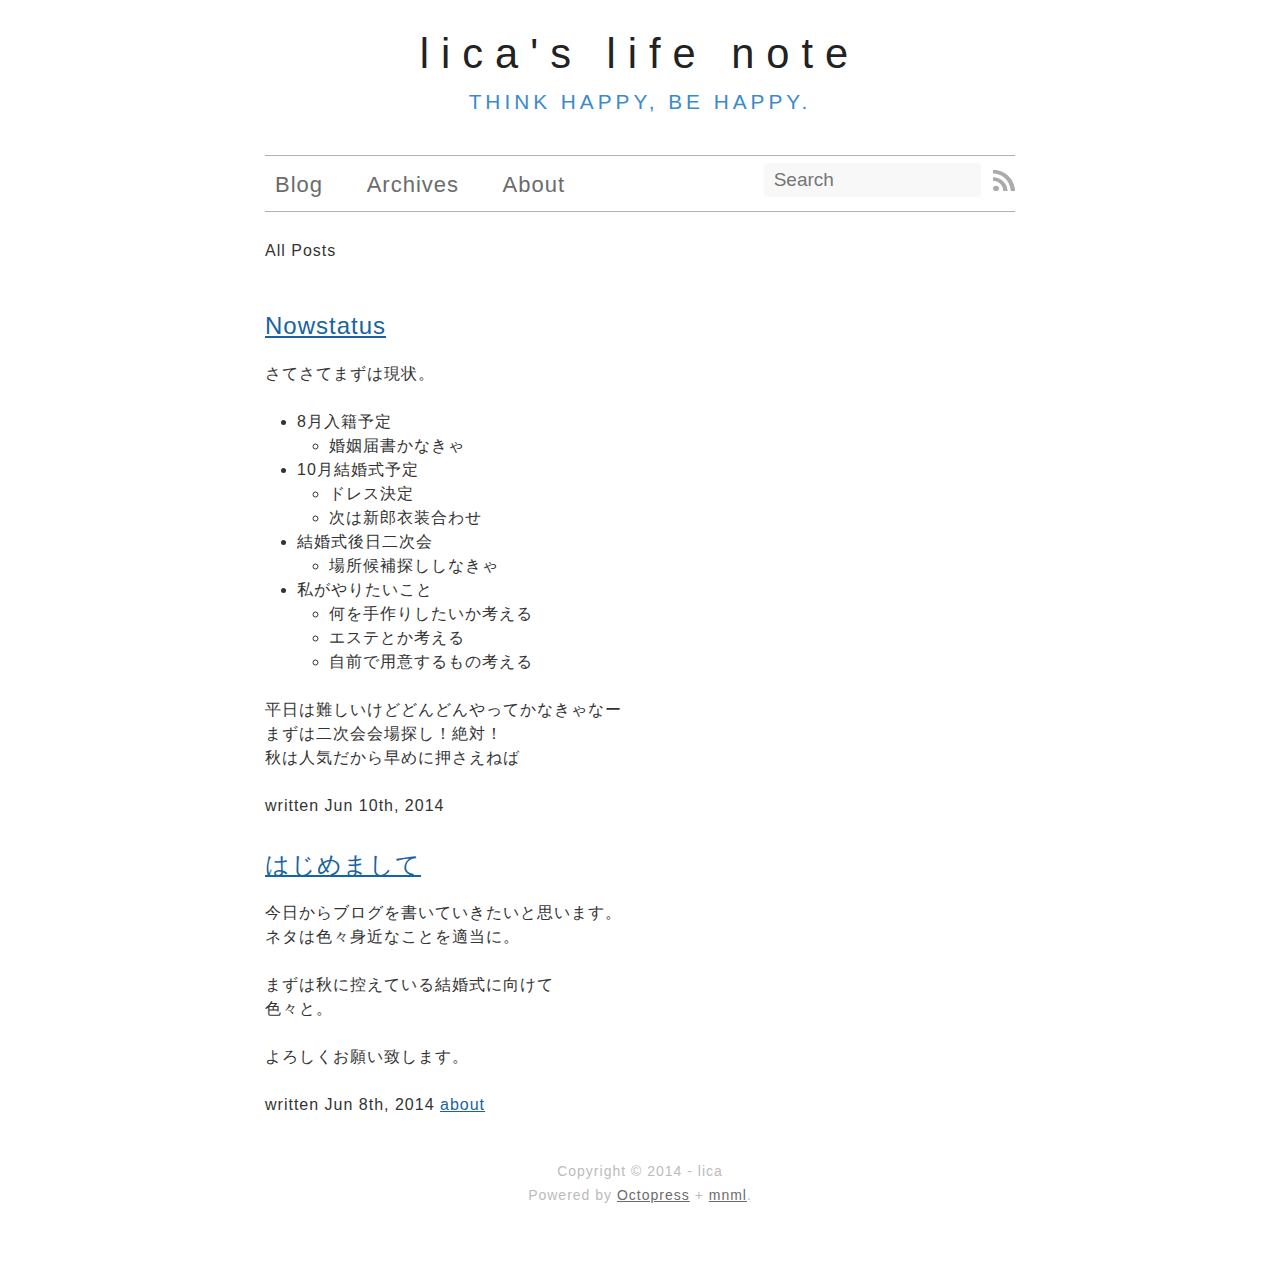
<file: posts/index.html>
<!DOCTYPE html>
<!--[if IEMobile 7 ]><html class="no-js iem7"><![endif]-->
<!--[if lt IE 9]><html class="no-js lte-ie8"><![endif]-->
<!--[if (gt IE 8)|(gt IEMobile 7)|!(IEMobile)|!(IE)]><!--><html class="no-js" lang="en"><!--<![endif]-->
<head>
  <meta charset="utf-8">
  <title>All Posts - lica's life note</title>
  <meta name="author" content="lica">

  
  <meta name="description" content="All Posts Nowstatus さてさてまずは現状。 8月入籍予定 婚姻届書かなきゃ 10月結婚式予定 ドレス決定
次は新郎衣装合わせ 結婚式後日二次会 場所候補探ししなきゃ 私がやりたいこと 何を手作りしたいか考える
エステとか考える
自前で用意するもの考える &hellip;">
  

  <!-- http://t.co/dKP3o1e -->
  <meta name="HandheldFriendly" content="True">
  <meta name="MobileOptimized" content="320">
  <meta name="viewport" content="width=device-width, initial-scale=1">

  
  <link rel="canonical" href="http://licadoll.github.io/posts">
  <link href="/favicon.png" rel="icon">
  <link href="/stylesheets/screen.css" media="screen, projection" rel="stylesheet" type="text/css">
  <link href="/atom.xml" rel="alternate" title="lica's life note" type="application/atom+xml">
  <script src="/javascripts/modernizr-2.0.js"></script>
  <script src="//ajax.googleapis.com/ajax/libs/jquery/1.9.1/jquery.min.js"></script>
  <script>!window.jQuery && document.write(unescape('%3Cscript src="./javascripts/lib/jquery.min.js"%3E%3C/script%3E'))</script>
  <script src="/javascripts/octopress.js" type="text/javascript"></script>
  <!--Fonts from Google"s Web font directory at http://google.com/webfonts -->
<link href="http://fonts.googleapis.com/css?family=PT+Serif:regular,italic,bold,bolditalic" rel="stylesheet" type="text/css">
<link href="http://fonts.googleapis.com/css?family=PT+Sans:regular,italic,bold,bolditalic" rel="stylesheet" type="text/css">
<link href='http://fonts.googleapis.com/css?family=Open+Sans' rel='stylesheet' type='text/css'>
<link href='http://fonts.googleapis.com/css?family=Fjalla+One' rel='stylesheet' type='text/css'>
  
  <script type="text/javascript">
    var _gaq = _gaq || [];
    _gaq.push(['_setAccount', 'UA-51730992-1']);
    _gaq.push(['_trackPageview']);

    (function() {
      var ga = document.createElement('script'); ga.type = 'text/javascript'; ga.async = true;
      ga.src = ('https:' == document.location.protocol ? 'https://ssl' : 'http://www') + '.google-analytics.com/ga.js';
      var s = document.getElementsByTagName('script')[0]; s.parentNode.insertBefore(ga, s);
    })();
  </script>


</head>

<body   class="collapse-sidebar sidebar-footer" >
  <header role="banner">
	<div class="header-title"><a href="/">lica's life note</a></div>


	<br><div class="header-subtitle">think happy, be happy.</div>

</header>
  <nav role="navigation"><ul class="subscription" data-subscription="rss">
  <li><a href="/atom.xml" rel="subscribe-rss" title="subscribe via RSS">RSS</a></li>
  
</ul>
  
<form action="https://www.google.com/search" method="get">
  <fieldset role="search">
    <input type="hidden" name="q" value="site:licadoll.github.io" />
    <input class="search" type="text" name="q" results="0" placeholder="Search"/>
  </fieldset>
</form>
  
<ul class="main-navigation">
  <li><a href="/">Blog</a></li>
  <li><a href="/blog/archives">Archives</a></li>
  <li><a href="/about">About</a></li>
</ul>

</nav>
  <div id="main">
    <div id="content">
      <div class="all-posts">
  <div class="container">
    <div class="row">
      <div class="list-title col-md-offset-3 col-md-6">
        <h4>All Posts</h4>
      </div>
    </div>
  </div>

  <div class="article-list">
    <div class="container">
      
      
      <div class="row">
        <div class="col-md-offset-3 col-md-6">
          <article>
  <h2><a href="/blog/2014/06/10/nowstatus/">Nowstatus</a></h2>
  
  <p>
    <p>さてさてまずは現状。</p>




<ul>
<li>8月入籍予定

<ul>
<li>婚姻届書かなきゃ</li>
</ul>
</li>
<li>10月結婚式予定

<ul>
<li>ドレス決定</li>
<li>次は新郎衣装合わせ</li>
</ul>
</li>
<li>結婚式後日二次会

<ul>
<li>場所候補探ししなきゃ</li>
</ul>
</li>
<li>私がやりたいこと

<ul>
<li>何を手作りしたいか考える</li>
<li>エステとか考える</li>
<li>自前で用意するもの考える</li>
</ul>
</li>
</ul>




<p>平日は難しいけどどんどんやってかなきゃなー<br/>
まずは二次会会場探し！絶対！<br/>
秋は人気だから早めに押さえねば</p>


  </p>
  <span class="meta">
    written 








  


<time datetime="2014-06-10T00:10:51+09:00" pubdate data-updated="true">Jun 10<span>th</span>, 2014</time>
    


  </span>

  
</article>

        </div>
      </div>
      
      
      <div class="row">
        <div class="col-md-offset-3 col-md-6">
          <article>
  <h2><a href="/blog/2014/06/08/fastable/">はじめまして</a></h2>
  
  <p>
    <p>今日からブログを書いていきたいと思います。<br/>
ネタは色々身近なことを適当に。</p>




<p>まずは秋に控えている結婚式に向けて<br/>
色々と。</p>




<p>よろしくお願い致します。</p>


  </p>
  <span class="meta">
    written 








  


<time datetime="2014-06-08T15:58:16+09:00" pubdate data-updated="true">Jun 8<span>th</span>, 2014</time>
    

<span class="categories">
  
    <a class='category' href='/blog/categories/about/'>about</a>
  
</span>


  </span>

  
</article>

        </div>
      </div>
      
    </div>
  </div>
</div>

    </div>
  </div>
  <footer role="contentinfo"><p>
  Copyright &copy; 2014 -  lica <br/>
  <span class="credit">Powered by <a href="http://octopress.org">Octopress</a> + <a href="https://github.com/ioveracker/mnml">mnml</a>.
	  
  </span>
</p>

</footer>
  







  <script type="text/javascript">
    (function(){
      var twitterWidgets = document.createElement('script');
      twitterWidgets.type = 'text/javascript';
      twitterWidgets.async = true;
      twitterWidgets.src = 'http://platform.twitter.com/widgets.js';
      document.getElementsByTagName('head')[0].appendChild(twitterWidgets);
    })();
  </script>





</body>
</html>
</file>
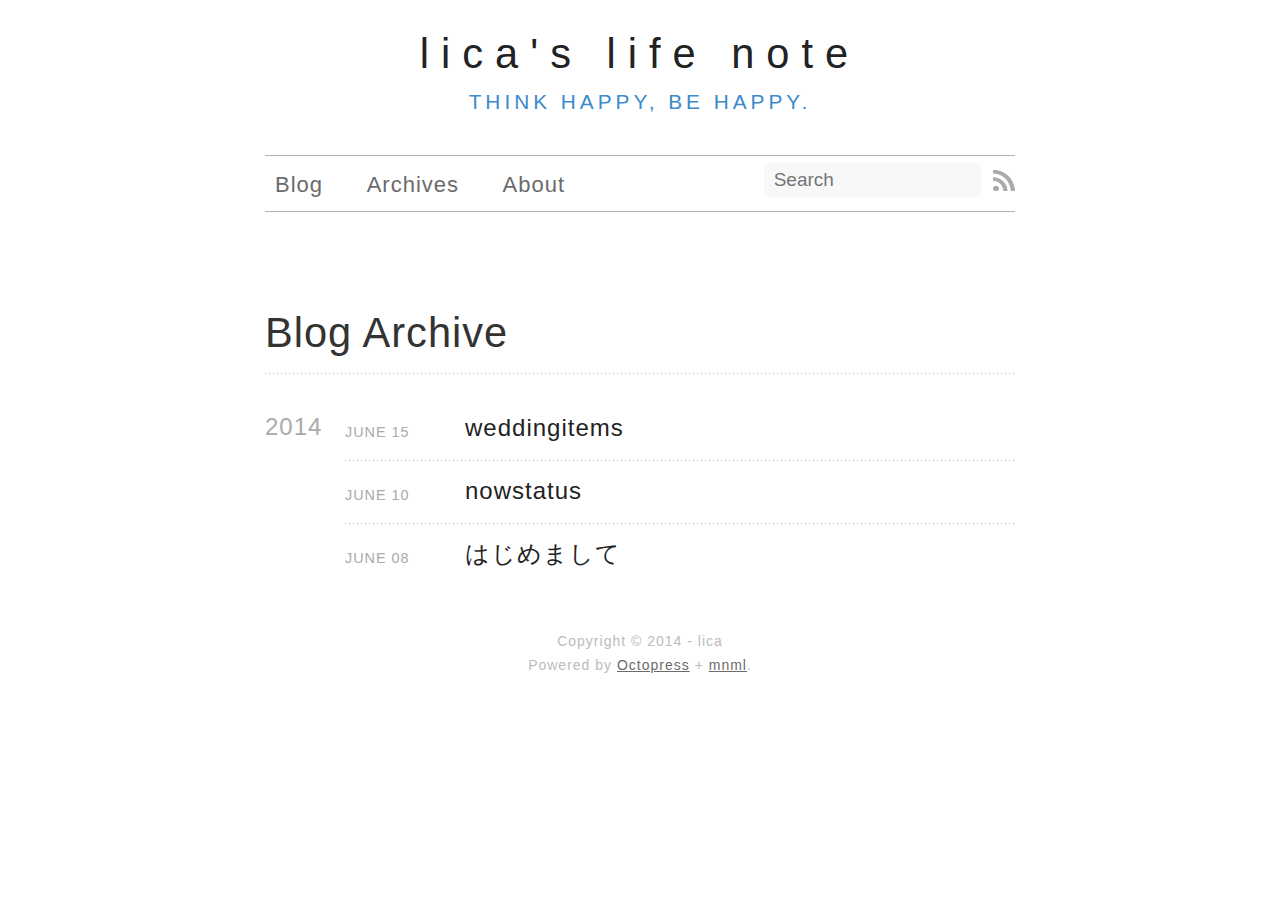
<file: blog/archives/index.html>
<!DOCTYPE html>
<!--[if IEMobile 7 ]><html class="no-js iem7"><![endif]-->
<!--[if lt IE 9]><html class="no-js lte-ie8"><![endif]-->
<!--[if (gt IE 8)|(gt IEMobile 7)|!(IEMobile)|!(IE)]><!--><html class="no-js" lang="en"><!--<![endif]-->
<head>
  <meta charset="utf-8">
  <title>Blog Archive - lica's life note</title>
  <meta name="author" content="lica">

  
  <meta name="description" content=" Blog Archive 2014 weddingitems
June 15 2014 nowstatus
June 10 2014 はじめまして
June 08 2014 Recent Posts weddingitems nowstatus はじめまして ">
  

  <!-- http://t.co/dKP3o1e -->
  <meta name="HandheldFriendly" content="True">
  <meta name="MobileOptimized" content="320">
  <meta name="viewport" content="width=device-width, initial-scale=1">

  
  <link rel="canonical" href="http://licadoll.github.io/blog/archives">
  <link href="/favicon.png" rel="icon">
  <link href="/stylesheets/screen.css" media="screen, projection" rel="stylesheet" type="text/css">
  <link href="/atom.xml" rel="alternate" title="lica's life note" type="application/atom+xml">
  <script src="/javascripts/modernizr-2.0.js"></script>
  <script src="//ajax.googleapis.com/ajax/libs/jquery/1.9.1/jquery.min.js"></script>
  <script>!window.jQuery && document.write(unescape('%3Cscript src="./javascripts/lib/jquery.min.js"%3E%3C/script%3E'))</script>
  <script src="/javascripts/octopress.js" type="text/javascript"></script>
  <!--Fonts from Google"s Web font directory at http://google.com/webfonts -->
<link href="http://fonts.googleapis.com/css?family=PT+Serif:regular,italic,bold,bolditalic" rel="stylesheet" type="text/css">
<link href="http://fonts.googleapis.com/css?family=PT+Sans:regular,italic,bold,bolditalic" rel="stylesheet" type="text/css">
<link href='http://fonts.googleapis.com/css?family=Open+Sans' rel='stylesheet' type='text/css'>
<link href='http://fonts.googleapis.com/css?family=Fjalla+One' rel='stylesheet' type='text/css'>
  
  <script type="text/javascript">
    var _gaq = _gaq || [];
    _gaq.push(['_setAccount', 'UA-51730992-1']);
    _gaq.push(['_trackPageview']);

    (function() {
      var ga = document.createElement('script'); ga.type = 'text/javascript'; ga.async = true;
      ga.src = ('https:' == document.location.protocol ? 'https://ssl' : 'http://www') + '.google-analytics.com/ga.js';
      var s = document.getElementsByTagName('script')[0]; s.parentNode.insertBefore(ga, s);
    })();
  </script>


</head>

<body   class="collapse-sidebar sidebar-footer" >
  <header role="banner">
	<div class="header-title"><a href="/">lica's life note</a></div>


	<br><div class="header-subtitle">think happy, be happy.</div>

</header>
  <nav role="navigation"><ul class="subscription" data-subscription="rss">
  <li><a href="/atom.xml" rel="subscribe-rss" title="subscribe via RSS">RSS</a></li>
  
</ul>
  
<form action="https://www.google.com/search" method="get">
  <fieldset role="search">
    <input type="hidden" name="q" value="site:licadoll.github.io" />
    <input class="search" type="text" name="q" results="0" placeholder="Search"/>
  </fieldset>
</form>
  
<ul class="main-navigation">
  <li><a href="/">Blog</a></li>
  <li><a href="/blog/archives">Archives</a></li>
  <li><a href="/about">About</a></li>
</ul>

</nav>
  <div id="main">
    <div id="content">
      <div>
<article role="article">
  
  <header>
    <h1 class="entry-title">Blog Archive</h1>
    
  </header>
  
  <div id="blog-archives">



  
  <h2>2014</h2>

<article>
  
<h1><a href="/blog/2014/06/15/weddingitems/">weddingitems</a></h1>
<time datetime="2014-06-15T23:53:59+09:00" pubdate><span class='month'>June</span> <span class='day'>15</span> <span class='year'>2014</span></time>

</article>



<article>
  
<h1><a href="/blog/2014/06/10/nowstatus/">nowstatus</a></h1>
<time datetime="2014-06-10T00:10:51+09:00" pubdate><span class='month'>June</span> <span class='day'>10</span> <span class='year'>2014</span></time>

</article>



<article>
  
<h1><a href="/blog/2014/06/08/fastable/">はじめまして</a></h1>
<time datetime="2014-06-08T15:58:16+09:00" pubdate><span class='month'>June</span> <span class='day'>08</span> <span class='year'>2014</span></time>

</article>

</div>

  
</article>

</div>

<aside class="sidebar">
  
    <section>
  <h1>Recent Posts</h1>
  <ul id="recent_posts">
    
      <li class="post">
        <a href="/blog/2014/06/15/weddingitems/">weddingitems</a>
      </li>
    
      <li class="post">
        <a href="/blog/2014/06/10/nowstatus/">nowstatus</a>
      </li>
    
      <li class="post">
        <a href="/blog/2014/06/08/fastable/">はじめまして</a>
      </li>
    
  </ul>
</section>





  
</aside>


    </div>
  </div>
  <footer role="contentinfo"><p>
  Copyright &copy; 2014 -  lica <br/>
  <span class="credit">Powered by <a href="http://octopress.org">Octopress</a> + <a href="https://github.com/ioveracker/mnml">mnml</a>.
	  
  </span>
</p>

</footer>
  







  <script type="text/javascript">
    (function(){
      var twitterWidgets = document.createElement('script');
      twitterWidgets.type = 'text/javascript';
      twitterWidgets.async = true;
      twitterWidgets.src = 'http://platform.twitter.com/widgets.js';
      document.getElementsByTagName('head')[0].appendChild(twitterWidgets);
    })();
  </script>





</body>
</html>
</file>
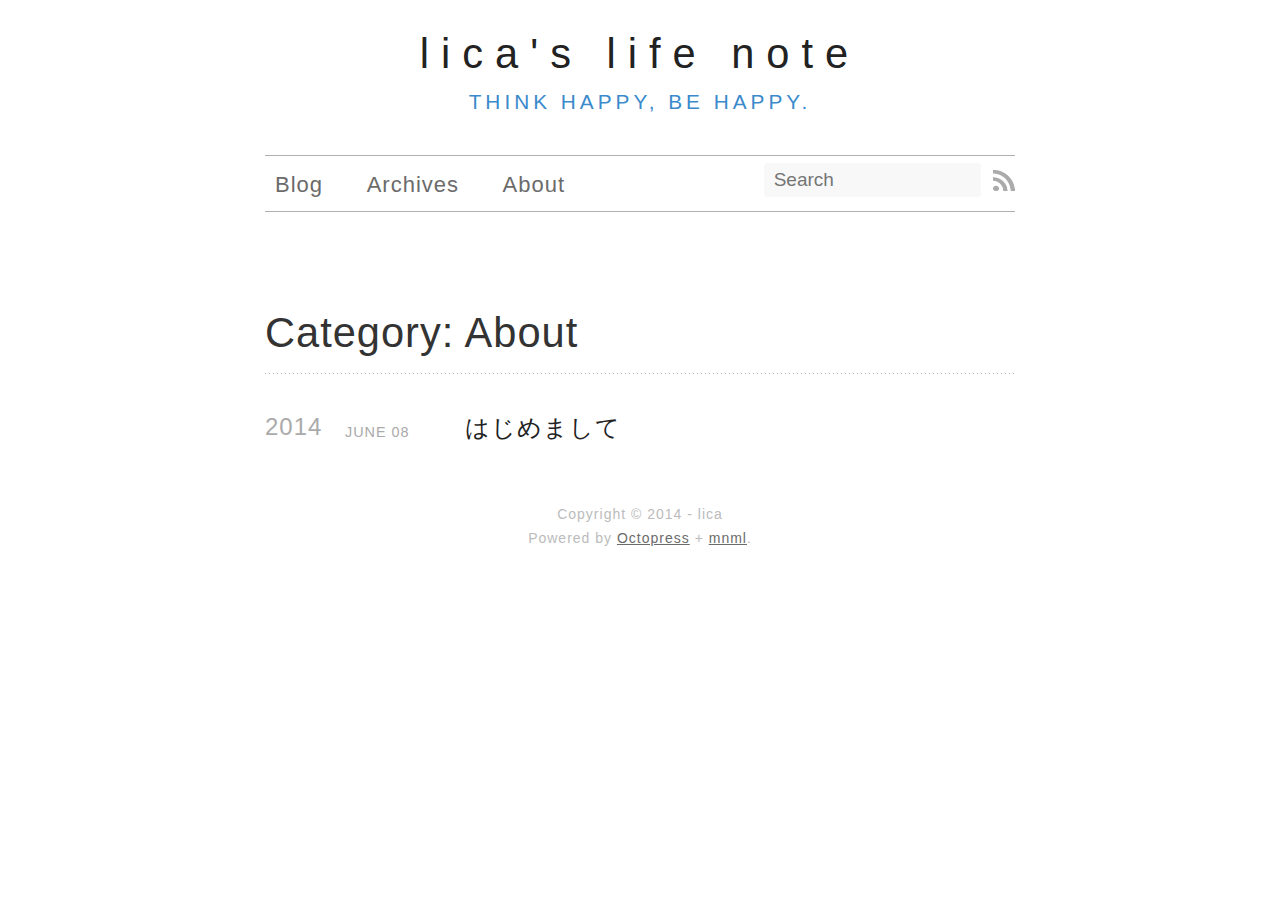
<file: blog/categories/about/index.html>
<!DOCTYPE html>
<!--[if IEMobile 7 ]><html class="no-js iem7"><![endif]-->
<!--[if lt IE 9]><html class="no-js lte-ie8"><![endif]-->
<!--[if (gt IE 8)|(gt IEMobile 7)|!(IEMobile)|!(IE)]><!--><html class="no-js" lang="en"><!--<![endif]-->
<head>
  <meta charset="utf-8">
  <title>Category: about - lica's life note</title>
  <meta name="author" content="lica">

  
  <meta name="description" content="Category: about">
  

  <!-- http://t.co/dKP3o1e -->
  <meta name="HandheldFriendly" content="True">
  <meta name="MobileOptimized" content="320">
  <meta name="viewport" content="width=device-width, initial-scale=1">

  
  <link rel="canonical" href="http://licadoll.github.ioblog/categories/about">
  <link href="/favicon.png" rel="icon">
  <link href="/stylesheets/screen.css" media="screen, projection" rel="stylesheet" type="text/css">
  <link href="/atom.xml" rel="alternate" title="lica's life note" type="application/atom+xml">
  <script src="/javascripts/modernizr-2.0.js"></script>
  <script src="//ajax.googleapis.com/ajax/libs/jquery/1.9.1/jquery.min.js"></script>
  <script>!window.jQuery && document.write(unescape('%3Cscript src="./javascripts/lib/jquery.min.js"%3E%3C/script%3E'))</script>
  <script src="/javascripts/octopress.js" type="text/javascript"></script>
  <!--Fonts from Google"s Web font directory at http://google.com/webfonts -->
<link href="http://fonts.googleapis.com/css?family=PT+Serif:regular,italic,bold,bolditalic" rel="stylesheet" type="text/css">
<link href="http://fonts.googleapis.com/css?family=PT+Sans:regular,italic,bold,bolditalic" rel="stylesheet" type="text/css">
<link href='http://fonts.googleapis.com/css?family=Open+Sans' rel='stylesheet' type='text/css'>
<link href='http://fonts.googleapis.com/css?family=Fjalla+One' rel='stylesheet' type='text/css'>
  
  <script type="text/javascript">
    var _gaq = _gaq || [];
    _gaq.push(['_setAccount', 'UA-51730992-1']);
    _gaq.push(['_trackPageview']);

    (function() {
      var ga = document.createElement('script'); ga.type = 'text/javascript'; ga.async = true;
      ga.src = ('https:' == document.location.protocol ? 'https://ssl' : 'http://www') + '.google-analytics.com/ga.js';
      var s = document.getElementsByTagName('script')[0]; s.parentNode.insertBefore(ga, s);
    })();
  </script>


</head>

<body   class="collapse-sidebar sidebar-footer" >
  <header role="banner">
	<div class="header-title"><a href="/">lica's life note</a></div>


	<br><div class="header-subtitle">think happy, be happy.</div>

</header>
  <nav role="navigation"><ul class="subscription" data-subscription="rss">
  <li><a href="/atom.xml" rel="subscribe-rss" title="subscribe via RSS">RSS</a></li>
  
</ul>
  
<form action="https://www.google.com/search" method="get">
  <fieldset role="search">
    <input type="hidden" name="q" value="site:licadoll.github.io" />
    <input class="search" type="text" name="q" results="0" placeholder="Search"/>
  </fieldset>
</form>
  
<ul class="main-navigation">
  <li><a href="/">Blog</a></li>
  <li><a href="/blog/archives">Archives</a></li>
  <li><a href="/about">About</a></li>
</ul>

</nav>
  <div id="main">
    <div id="content">
      <div>
<article role="article">
  
  <header>
    <h1 class="entry-title">Category: About</h1>
    
  </header>
  
  <div id="blog-archives" class="category">



  
  <h2>2014</h2>

<article>
  
<h1><a href="/blog/2014/06/08/fastable/">はじめまして</a></h1>
<time datetime="2014-06-08T15:58:16+09:00" pubdate><span class='month'>June</span> <span class='day'>08</span> <span class='year'>2014</span></time>

</article>

</div>

  
</article>

</div>

<aside class="sidebar">
  
    <section>
  <h1>Recent Posts</h1>
  <ul id="recent_posts">
    
      <li class="post">
        <a href="/blog/2014/06/15/weddingitems/">weddingitems</a>
      </li>
    
      <li class="post">
        <a href="/blog/2014/06/10/nowstatus/">nowstatus</a>
      </li>
    
      <li class="post">
        <a href="/blog/2014/06/08/fastable/">はじめまして</a>
      </li>
    
  </ul>
</section>





  
</aside>


    </div>
  </div>
  <footer role="contentinfo"><p>
  Copyright &copy; 2014 -  lica <br/>
  <span class="credit">Powered by <a href="http://octopress.org">Octopress</a> + <a href="https://github.com/ioveracker/mnml">mnml</a>.
	  
  </span>
</p>

</footer>
  







  <script type="text/javascript">
    (function(){
      var twitterWidgets = document.createElement('script');
      twitterWidgets.type = 'text/javascript';
      twitterWidgets.async = true;
      twitterWidgets.src = 'http://platform.twitter.com/widgets.js';
      document.getElementsByTagName('head')[0].appendChild(twitterWidgets);
    })();
  </script>





</body>
</html>
</file>
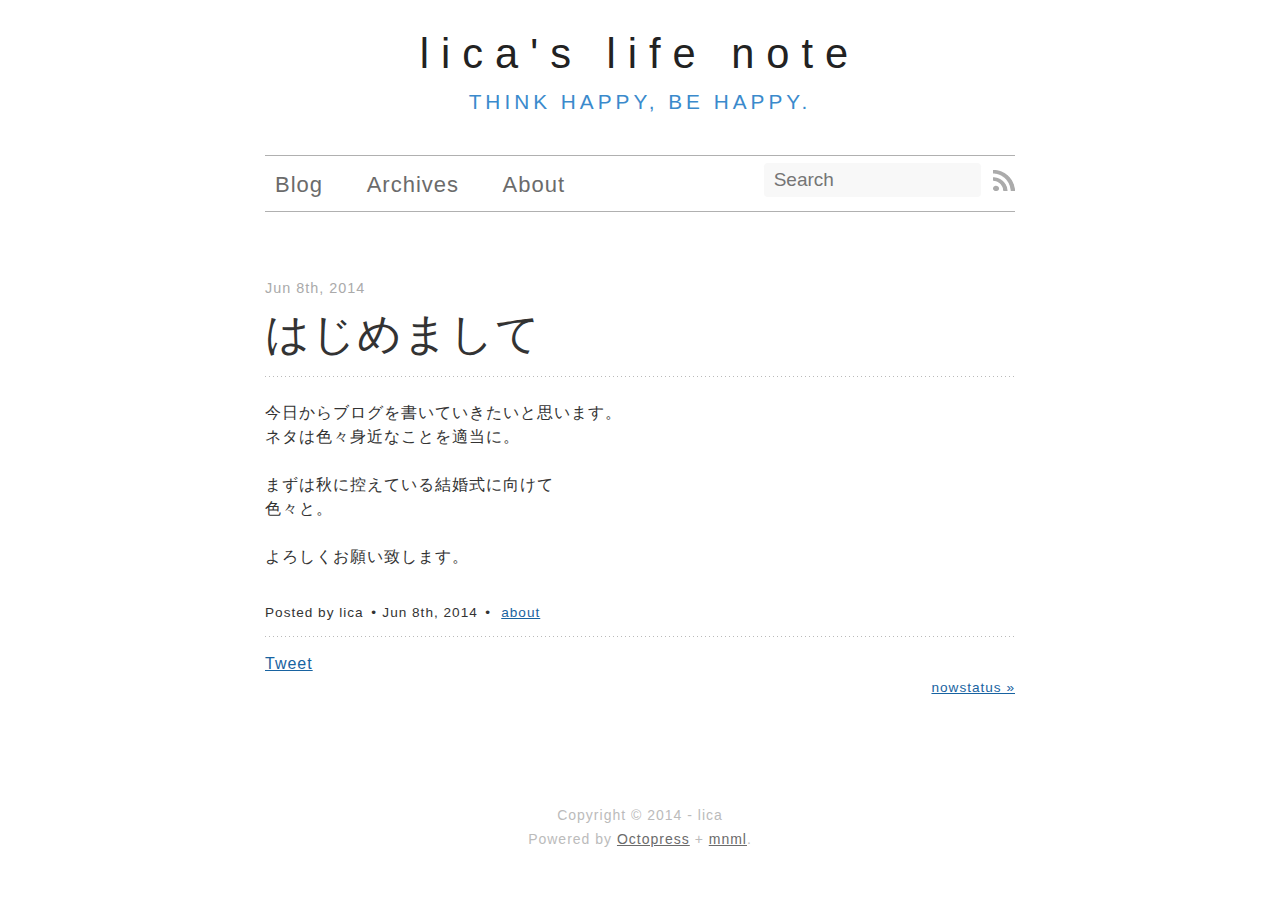
<file: blog/2014/06/08/fastable/index.html>
<!DOCTYPE html>
<!--[if IEMobile 7 ]><html class="no-js iem7"><![endif]-->
<!--[if lt IE 9]><html class="no-js lte-ie8"><![endif]-->
<!--[if (gt IE 8)|(gt IEMobile 7)|!(IEMobile)|!(IE)]><!--><html class="no-js" lang="en"><!--<![endif]-->
<head>
  <meta charset="utf-8">
  <title>はじめまして - lica's life note</title>
  <meta name="author" content="lica">

  
  <meta name="description" content="今日からブログを書いていきたいと思います。
ネタは色々身近なことを適当に。 まずは秋に控えている結婚式に向けて
色々と。 よろしくお願い致します。
">
  

  <!-- http://t.co/dKP3o1e -->
  <meta name="HandheldFriendly" content="True">
  <meta name="MobileOptimized" content="320">
  <meta name="viewport" content="width=device-width, initial-scale=1">

  
  <link rel="canonical" href="http://licadoll.github.io/blog/2014/06/08/fastable">
  <link href="/favicon.png" rel="icon">
  <link href="/stylesheets/screen.css" media="screen, projection" rel="stylesheet" type="text/css">
  <link href="/atom.xml" rel="alternate" title="lica's life note" type="application/atom+xml">
  <script src="/javascripts/modernizr-2.0.js"></script>
  <script src="//ajax.googleapis.com/ajax/libs/jquery/1.9.1/jquery.min.js"></script>
  <script>!window.jQuery && document.write(unescape('%3Cscript src="./javascripts/lib/jquery.min.js"%3E%3C/script%3E'))</script>
  <script src="/javascripts/octopress.js" type="text/javascript"></script>
  <!--Fonts from Google"s Web font directory at http://google.com/webfonts -->
<link href="http://fonts.googleapis.com/css?family=PT+Serif:regular,italic,bold,bolditalic" rel="stylesheet" type="text/css">
<link href="http://fonts.googleapis.com/css?family=PT+Sans:regular,italic,bold,bolditalic" rel="stylesheet" type="text/css">
<link href='http://fonts.googleapis.com/css?family=Open+Sans' rel='stylesheet' type='text/css'>
<link href='http://fonts.googleapis.com/css?family=Fjalla+One' rel='stylesheet' type='text/css'>
  
  <script type="text/javascript">
    var _gaq = _gaq || [];
    _gaq.push(['_setAccount', 'UA-51730992-1']);
    _gaq.push(['_trackPageview']);

    (function() {
      var ga = document.createElement('script'); ga.type = 'text/javascript'; ga.async = true;
      ga.src = ('https:' == document.location.protocol ? 'https://ssl' : 'http://www') + '.google-analytics.com/ga.js';
      var s = document.getElementsByTagName('script')[0]; s.parentNode.insertBefore(ga, s);
    })();
  </script>


</head>

<body   class="collapse-sidebar sidebar-footer" >
  <header role="banner">
	<div class="header-title"><a href="/">lica's life note</a></div>


	<br><div class="header-subtitle">think happy, be happy.</div>

</header>
  <nav role="navigation"><ul class="subscription" data-subscription="rss">
  <li><a href="/atom.xml" rel="subscribe-rss" title="subscribe via RSS">RSS</a></li>
  
</ul>
  
<form action="https://www.google.com/search" method="get">
  <fieldset role="search">
    <input type="hidden" name="q" value="site:licadoll.github.io" />
    <input class="search" type="text" name="q" results="0" placeholder="Search"/>
  </fieldset>
</form>
  
<ul class="main-navigation">
  <li><a href="/">Blog</a></li>
  <li><a href="/blog/archives">Archives</a></li>
  <li><a href="/about">About</a></li>
</ul>

</nav>
  <div id="main">
    <div id="content">
      <div>
<article class="hentry" role="article">
  
  <header>
  
    
      <h1 class="entry-title">はじめまして</h1>
    
  
    
      <p class="meta">
        








  


<time datetime="2014-06-08T15:58:16+09:00" pubdate data-updated="true">Jun 8<span>th</span>, 2014</time>
        
      </p>
    
  </header>


<div class="entry-content"><p>今日からブログを書いていきたいと思います。<br/>
ネタは色々身近なことを適当に。</p>

<p>まずは秋に控えている結婚式に向けて<br/>
色々と。</p>

<p>よろしくお願い致します。</p>
</div>


  <footer>
    <p class="meta">
      
  

<span class="byline author vcard">Posted by <span class="fn">lica</span></span>

      








  


<time datetime="2014-06-08T15:58:16+09:00" pubdate data-updated="true">Jun 8<span>th</span>, 2014</time>
      

<span class="categories">
  
    <a class='category' href='/blog/categories/about/'>about</a>
  
</span>


    </p>
    
      <div class="sharing">
  
  <a href="http://twitter.com/share" class="twitter-share-button" data-url="http://licadoll.github.io/blog/2014/06/08/fastable/" data-via="" data-counturl="http://licadoll.github.io/blog/2014/06/08/fastable/" >Tweet</a>
  
  
  
</div>

    
    <p class="meta">
      
      
        <a class="basic-alignment right" href="/blog/2014/06/10/nowstatus/" title="Next Post: nowstatus">nowstatus &raquo;</a>
      
    </p>
  </footer>
</article>

</div>

<aside class="sidebar">
  
    <section>
  <h1>Recent Posts</h1>
  <ul id="recent_posts">
    
      <li class="post">
        <a href="/blog/2014/06/15/weddingitems/">weddingitems</a>
      </li>
    
      <li class="post">
        <a href="/blog/2014/06/10/nowstatus/">nowstatus</a>
      </li>
    
      <li class="post">
        <a href="/blog/2014/06/08/fastable/">はじめまして</a>
      </li>
    
  </ul>
</section>





  
</aside>


    </div>
  </div>
  <footer role="contentinfo"><p>
  Copyright &copy; 2014 -  lica <br/>
  <span class="credit">Powered by <a href="http://octopress.org">Octopress</a> + <a href="https://github.com/ioveracker/mnml">mnml</a>.
	  
  </span>
</p>

</footer>
  







  <script type="text/javascript">
    (function(){
      var twitterWidgets = document.createElement('script');
      twitterWidgets.type = 'text/javascript';
      twitterWidgets.async = true;
      twitterWidgets.src = 'http://platform.twitter.com/widgets.js';
      document.getElementsByTagName('head')[0].appendChild(twitterWidgets);
    })();
  </script>





</body>
</html>
</file>
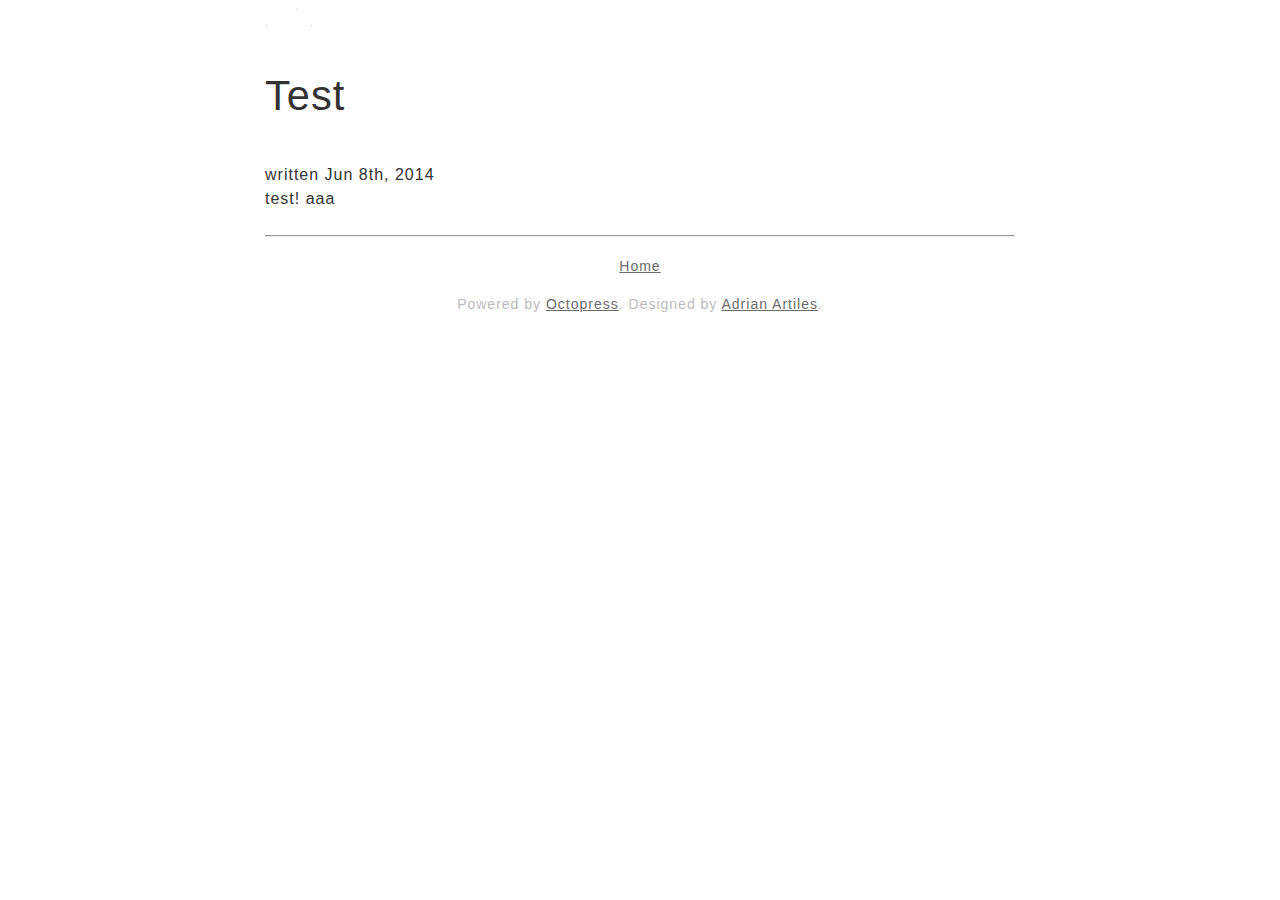
<file: blog/2014/06/08/test/index.html>
<!DOCTYPE html>
<!--[if IEMobile 7 ]><html class="no-js iem7"><![endif]-->
<!--[if lt IE 9]><html class="no-js lte-ie8"><![endif]-->
<!--[if (gt IE 8)|(gt IEMobile 7)|!(IEMobile)|!(IE)]><!--><html class="no-js" lang="en"><!--<![endif]-->
<!DOCTYPE html>
<!--[if IEMobile 7 ]><html class="no-js iem7"><![endif]-->
<!--[if lt IE 9]><html class="no-js lte-ie8"><![endif]-->
<!--[if (gt IE 8)|(gt IEMobile 7)|!(IEMobile)|!(IE)]><!--><html class="no-js" lang="en"><!--<![endif]-->
<head>
  <meta charset="utf-8">
  <title>Test - lica's life note</title>
  <meta name="author" content="lica">

  
  <meta name="description" content=" Test written Jun 8th, 2014 test!
aaa ">
  

  <!-- http://t.co/dKP3o1e -->
  <meta name="HandheldFriendly" content="True">
  <meta name="MobileOptimized" content="320">
  <meta name="viewport" content="width=device-width, initial-scale=1">

  
  <link rel="canonical" href="http://licadoll.github.io/blog/2014/06/08/test">
  <link href="/favicon.png" rel="icon">
  <link href="/stylesheets/screen.css" media="screen, projection" rel="stylesheet" type="text/css">
  <link href="/atom.xml" rel="alternate" title="lica's life note" type="application/atom+xml">
  <script src="/javascripts/modernizr-2.0.js"></script>
  <script src="//ajax.googleapis.com/ajax/libs/jquery/1.9.1/jquery.min.js"></script>
  <script>!window.jQuery && document.write(unescape('%3Cscript src="./javascripts/libs/jquery.min.js"%3E%3C/script%3E'))</script>
  <script src="/javascripts/octopress.js" type="text/javascript"></script>
  
  <script type="text/javascript">
    var _gaq = _gaq || [];
    _gaq.push(['_setAccount', 'UA-51730992-1']);
    _gaq.push(['_trackPageview']);

    (function() {
      var ga = document.createElement('script'); ga.type = 'text/javascript'; ga.async = true;
      ga.src = ('https:' == document.location.protocol ? 'https://ssl' : 'http://www') + '.google-analytics.com/ga.js';
      var s = document.getElementsByTagName('script')[0]; s.parentNode.insertBefore(ga, s);
    })();
  </script>


</head>

  <body>
    <a href="/" class="home-icon">
      <img src="/images/home.png"/>
    </a>

    <article role="article" class="full-single-article">
  <div class="container">
    <div class="row">
      <div class="col-md-8 col-md-offset-2">
        <h1>Test</h1>
        <div class="meta">
          written 








  



<time datetime="2014-06-08T15:58:16+09:00" pubdate data-updated="true">Jun 8<span>th</span>, 2014</time>
          


        </div>
        <p>test!
aaa</p>

      </div>
    </div>
  </div>
</article>

<hr class="divider-short"/>

<div class="archive-link">
  <div class="container">
    <div class="row">
      <div class="col-md-8 col-md-offset-2">
        

        
      </div>
    </div>
  </div>
</div>

    <footer id="footer" class="her-row">
  <div class="container">
    <div class="row">
      <div class="col-md-1">
  <a href="/"><h4>Home</h4></a>
</div>

<div class="col-md-2">
  <div class="social-icon-list">
    

    

    
  </div>
</div>

<div class="pull-right">
  <h4>Powered by <a href="http://octopress.org/">Octopress</a>. Designed by <a href="http://AdrianArtiles.com">Adrian Artiles</a>.</h4>
</div>


    </div>
  </div>
</footer>

  </body>
</html>
</file>
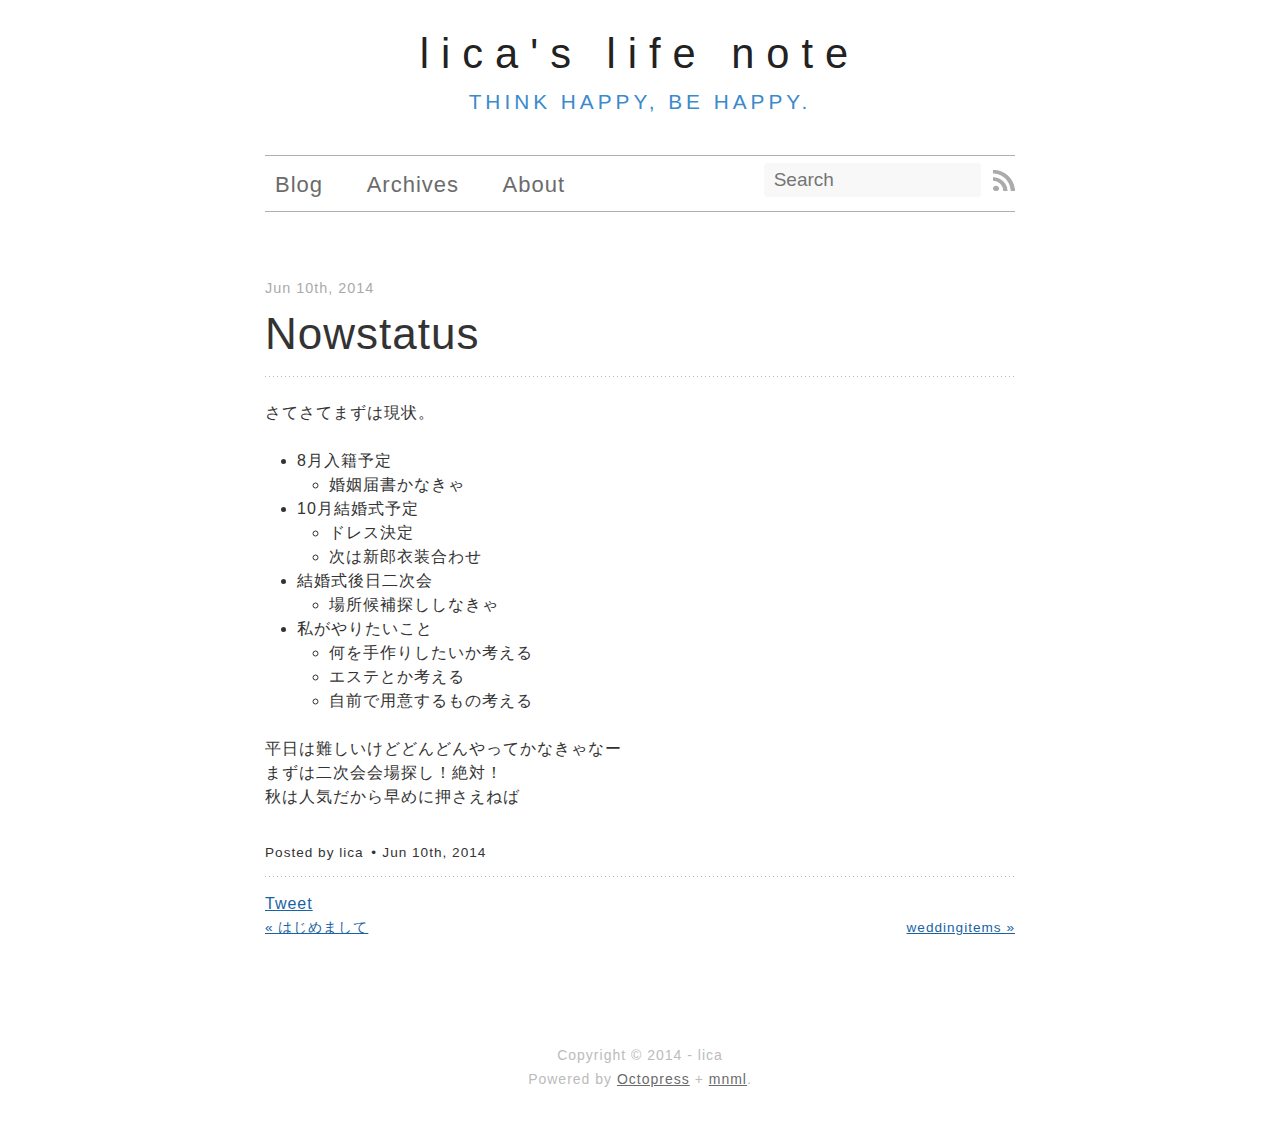
<file: blog/2014/06/10/nowstatus/index.html>
<!DOCTYPE html>
<!--[if IEMobile 7 ]><html class="no-js iem7"><![endif]-->
<!--[if lt IE 9]><html class="no-js lte-ie8"><![endif]-->
<!--[if (gt IE 8)|(gt IEMobile 7)|!(IEMobile)|!(IE)]><!--><html class="no-js" lang="en"><!--<![endif]-->
<head>
  <meta charset="utf-8">
  <title>nowstatus - lica's life note</title>
  <meta name="author" content="lica">

  
  <meta name="description" content="さてさてまずは現状。 8月入籍予定 婚姻届書かなきゃ 10月結婚式予定 ドレス決定
次は新郎衣装合わせ 結婚式後日二次会 場所候補探ししなきゃ 私がやりたいこと 何を手作りしたいか考える
エステとか考える
自前で用意するもの考える 平日は難しいけどどんどんやってかなきゃなー
まずは二次会会場探し！ &hellip;">
  

  <!-- http://t.co/dKP3o1e -->
  <meta name="HandheldFriendly" content="True">
  <meta name="MobileOptimized" content="320">
  <meta name="viewport" content="width=device-width, initial-scale=1">

  
  <link rel="canonical" href="http://licadoll.github.io/blog/2014/06/10/nowstatus">
  <link href="/favicon.png" rel="icon">
  <link href="/stylesheets/screen.css" media="screen, projection" rel="stylesheet" type="text/css">
  <link href="/atom.xml" rel="alternate" title="lica's life note" type="application/atom+xml">
  <script src="/javascripts/modernizr-2.0.js"></script>
  <script src="//ajax.googleapis.com/ajax/libs/jquery/1.9.1/jquery.min.js"></script>
  <script>!window.jQuery && document.write(unescape('%3Cscript src="./javascripts/lib/jquery.min.js"%3E%3C/script%3E'))</script>
  <script src="/javascripts/octopress.js" type="text/javascript"></script>
  <!--Fonts from Google"s Web font directory at http://google.com/webfonts -->
<link href="http://fonts.googleapis.com/css?family=PT+Serif:regular,italic,bold,bolditalic" rel="stylesheet" type="text/css">
<link href="http://fonts.googleapis.com/css?family=PT+Sans:regular,italic,bold,bolditalic" rel="stylesheet" type="text/css">
<link href='http://fonts.googleapis.com/css?family=Open+Sans' rel='stylesheet' type='text/css'>
<link href='http://fonts.googleapis.com/css?family=Fjalla+One' rel='stylesheet' type='text/css'>
  
  <script type="text/javascript">
    var _gaq = _gaq || [];
    _gaq.push(['_setAccount', 'UA-51730992-1']);
    _gaq.push(['_trackPageview']);

    (function() {
      var ga = document.createElement('script'); ga.type = 'text/javascript'; ga.async = true;
      ga.src = ('https:' == document.location.protocol ? 'https://ssl' : 'http://www') + '.google-analytics.com/ga.js';
      var s = document.getElementsByTagName('script')[0]; s.parentNode.insertBefore(ga, s);
    })();
  </script>


</head>

<body   class="collapse-sidebar sidebar-footer" >
  <header role="banner">
	<div class="header-title"><a href="/">lica's life note</a></div>


	<br><div class="header-subtitle">think happy, be happy.</div>

</header>
  <nav role="navigation"><ul class="subscription" data-subscription="rss">
  <li><a href="/atom.xml" rel="subscribe-rss" title="subscribe via RSS">RSS</a></li>
  
</ul>
  
<form action="https://www.google.com/search" method="get">
  <fieldset role="search">
    <input type="hidden" name="q" value="site:licadoll.github.io" />
    <input class="search" type="text" name="q" results="0" placeholder="Search"/>
  </fieldset>
</form>
  
<ul class="main-navigation">
  <li><a href="/">Blog</a></li>
  <li><a href="/blog/archives">Archives</a></li>
  <li><a href="/about">About</a></li>
</ul>

</nav>
  <div id="main">
    <div id="content">
      <div>
<article class="hentry" role="article">
  
  <header>
  
    
      <h1 class="entry-title">Nowstatus</h1>
    
  
    
      <p class="meta">
        








  


<time datetime="2014-06-10T00:10:51+09:00" pubdate data-updated="true">Jun 10<span>th</span>, 2014</time>
        
      </p>
    
  </header>


<div class="entry-content"><p>さてさてまずは現状。</p>

<ul>
<li>8月入籍予定

<ul>
<li>婚姻届書かなきゃ</li>
</ul>
</li>
<li>10月結婚式予定

<ul>
<li>ドレス決定</li>
<li>次は新郎衣装合わせ</li>
</ul>
</li>
<li>結婚式後日二次会

<ul>
<li>場所候補探ししなきゃ</li>
</ul>
</li>
<li>私がやりたいこと

<ul>
<li>何を手作りしたいか考える</li>
<li>エステとか考える</li>
<li>自前で用意するもの考える</li>
</ul>
</li>
</ul>


<p>平日は難しいけどどんどんやってかなきゃなー<br/>
まずは二次会会場探し！絶対！<br/>
秋は人気だから早めに押さえねば</p>
</div>


  <footer>
    <p class="meta">
      
  

<span class="byline author vcard">Posted by <span class="fn">lica</span></span>

      








  


<time datetime="2014-06-10T00:10:51+09:00" pubdate data-updated="true">Jun 10<span>th</span>, 2014</time>
      


    </p>
    
      <div class="sharing">
  
  <a href="http://twitter.com/share" class="twitter-share-button" data-url="http://licadoll.github.io/blog/2014/06/10/nowstatus/" data-via="" data-counturl="http://licadoll.github.io/blog/2014/06/10/nowstatus/" >Tweet</a>
  
  
  
</div>

    
    <p class="meta">
      
        <a class="basic-alignment left" href="/blog/2014/06/08/fastable/" title="Previous Post: はじめまして">&laquo; はじめまして</a>
      
      
        <a class="basic-alignment right" href="/blog/2014/06/15/weddingitems/" title="Next Post: weddingitems">weddingitems &raquo;</a>
      
    </p>
  </footer>
</article>

</div>

<aside class="sidebar">
  
    <section>
  <h1>Recent Posts</h1>
  <ul id="recent_posts">
    
      <li class="post">
        <a href="/blog/2014/06/15/weddingitems/">weddingitems</a>
      </li>
    
      <li class="post">
        <a href="/blog/2014/06/10/nowstatus/">nowstatus</a>
      </li>
    
      <li class="post">
        <a href="/blog/2014/06/08/fastable/">はじめまして</a>
      </li>
    
  </ul>
</section>





  
</aside>


    </div>
  </div>
  <footer role="contentinfo"><p>
  Copyright &copy; 2014 -  lica <br/>
  <span class="credit">Powered by <a href="http://octopress.org">Octopress</a> + <a href="https://github.com/ioveracker/mnml">mnml</a>.
	  
  </span>
</p>

</footer>
  







  <script type="text/javascript">
    (function(){
      var twitterWidgets = document.createElement('script');
      twitterWidgets.type = 'text/javascript';
      twitterWidgets.async = true;
      twitterWidgets.src = 'http://platform.twitter.com/widgets.js';
      document.getElementsByTagName('head')[0].appendChild(twitterWidgets);
    })();
  </script>





</body>
</html>
</file>
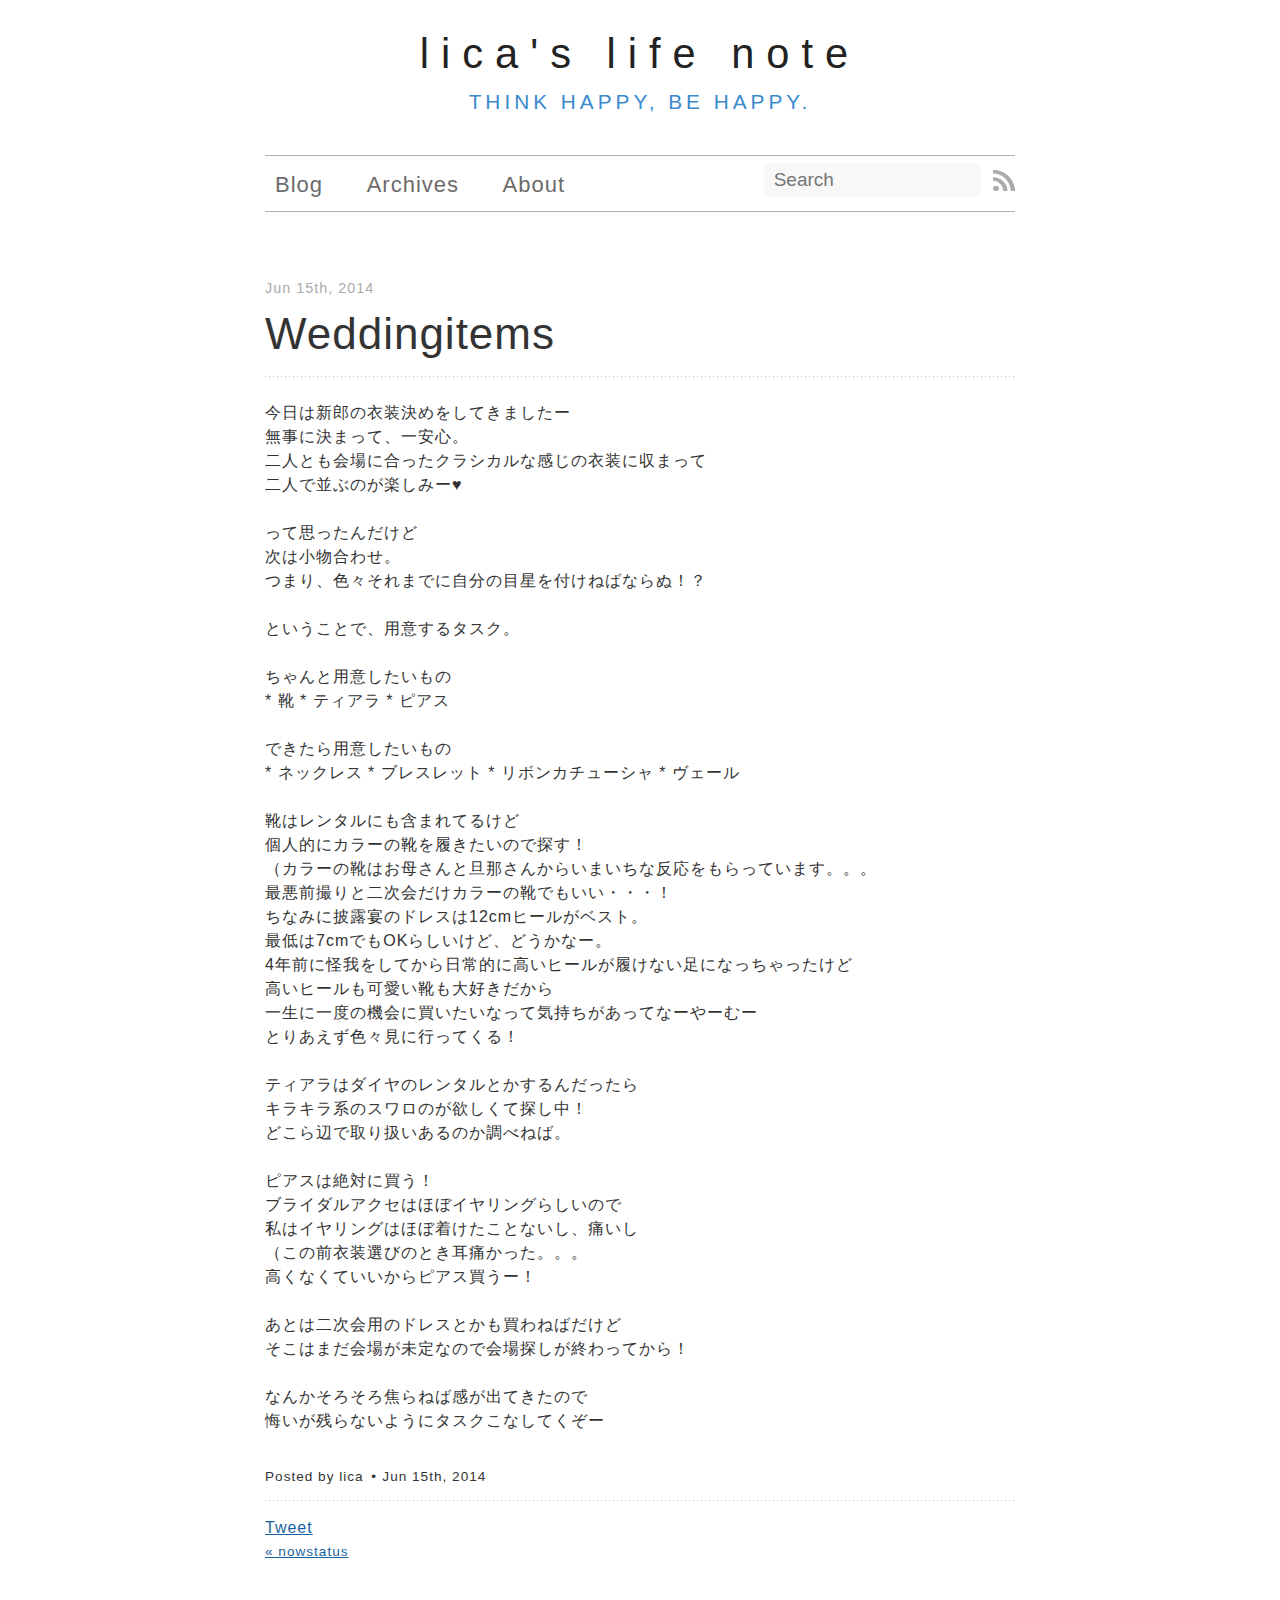
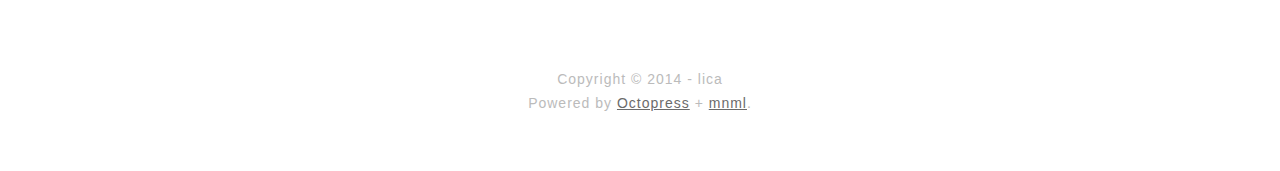
<file: blog/2014/06/15/weddingitems/index.html>
<!DOCTYPE html>
<!--[if IEMobile 7 ]><html class="no-js iem7"><![endif]-->
<!--[if lt IE 9]><html class="no-js lte-ie8"><![endif]-->
<!--[if (gt IE 8)|(gt IEMobile 7)|!(IEMobile)|!(IE)]><!--><html class="no-js" lang="en"><!--<![endif]-->
<head>
  <meta charset="utf-8">
  <title>weddingitems - lica's life note</title>
  <meta name="author" content="lica">

  
  <meta name="description" content="今日は新郎の衣装決めをしてきましたー
無事に決まって、一安心。
二人とも会場に合ったクラシカルな感じの衣装に収まって
二人で並ぶのが楽しみー♥ って思ったんだけど
次は小物合わせ。
つまり、色々それまでに自分の目星を付けねばならぬ！？ ということで、用意するタスク。 ちゃんと用意したいもの
* 靴 &hellip;">
  

  <!-- http://t.co/dKP3o1e -->
  <meta name="HandheldFriendly" content="True">
  <meta name="MobileOptimized" content="320">
  <meta name="viewport" content="width=device-width, initial-scale=1">

  
  <link rel="canonical" href="http://licadoll.github.io/blog/2014/06/15/weddingitems">
  <link href="/favicon.png" rel="icon">
  <link href="/stylesheets/screen.css" media="screen, projection" rel="stylesheet" type="text/css">
  <link href="/atom.xml" rel="alternate" title="lica's life note" type="application/atom+xml">
  <script src="/javascripts/modernizr-2.0.js"></script>
  <script src="//ajax.googleapis.com/ajax/libs/jquery/1.9.1/jquery.min.js"></script>
  <script>!window.jQuery && document.write(unescape('%3Cscript src="./javascripts/lib/jquery.min.js"%3E%3C/script%3E'))</script>
  <script src="/javascripts/octopress.js" type="text/javascript"></script>
  <!--Fonts from Google"s Web font directory at http://google.com/webfonts -->
<link href="http://fonts.googleapis.com/css?family=PT+Serif:regular,italic,bold,bolditalic" rel="stylesheet" type="text/css">
<link href="http://fonts.googleapis.com/css?family=PT+Sans:regular,italic,bold,bolditalic" rel="stylesheet" type="text/css">
<link href='http://fonts.googleapis.com/css?family=Open+Sans' rel='stylesheet' type='text/css'>
<link href='http://fonts.googleapis.com/css?family=Fjalla+One' rel='stylesheet' type='text/css'>
  
  <script type="text/javascript">
    var _gaq = _gaq || [];
    _gaq.push(['_setAccount', 'UA-51730992-1']);
    _gaq.push(['_trackPageview']);

    (function() {
      var ga = document.createElement('script'); ga.type = 'text/javascript'; ga.async = true;
      ga.src = ('https:' == document.location.protocol ? 'https://ssl' : 'http://www') + '.google-analytics.com/ga.js';
      var s = document.getElementsByTagName('script')[0]; s.parentNode.insertBefore(ga, s);
    })();
  </script>


</head>

<body   class="collapse-sidebar sidebar-footer" >
  <header role="banner">
	<div class="header-title"><a href="/">lica's life note</a></div>


	<br><div class="header-subtitle">think happy, be happy.</div>

</header>
  <nav role="navigation"><ul class="subscription" data-subscription="rss">
  <li><a href="/atom.xml" rel="subscribe-rss" title="subscribe via RSS">RSS</a></li>
  
</ul>
  
<form action="https://www.google.com/search" method="get">
  <fieldset role="search">
    <input type="hidden" name="q" value="site:licadoll.github.io" />
    <input class="search" type="text" name="q" results="0" placeholder="Search"/>
  </fieldset>
</form>
  
<ul class="main-navigation">
  <li><a href="/">Blog</a></li>
  <li><a href="/blog/archives">Archives</a></li>
  <li><a href="/about">About</a></li>
</ul>

</nav>
  <div id="main">
    <div id="content">
      <div>
<article class="hentry" role="article">
  
  <header>
  
    
      <h1 class="entry-title">Weddingitems</h1>
    
  
    
      <p class="meta">
        








  


<time datetime="2014-06-15T23:53:59+09:00" pubdate data-updated="true">Jun 15<span>th</span>, 2014</time>
        
      </p>
    
  </header>


<div class="entry-content"><p>今日は新郎の衣装決めをしてきましたー<br/>
無事に決まって、一安心。<br/>
二人とも会場に合ったクラシカルな感じの衣装に収まって<br/>
二人で並ぶのが楽しみー♥</p>

<p>って思ったんだけど<br/>
次は小物合わせ。<br/>
つまり、色々それまでに自分の目星を付けねばならぬ！？</p>

<p>ということで、用意するタスク。</p>

<p>ちゃんと用意したいもの<br/>
* 靴
* ティアラ
* ピアス</p>

<p>できたら用意したいもの<br/>
* ネックレス
* ブレスレット
* リボンカチューシャ
* ヴェール</p>

<p>靴はレンタルにも含まれてるけど<br/>
個人的にカラーの靴を履きたいので探す！<br/>
（カラーの靴はお母さんと旦那さんからいまいちな反応をもらっています。。。<br/>
最悪前撮りと二次会だけカラーの靴でもいい・・・！<br/>
ちなみに披露宴のドレスは12cmヒールがベスト。<br/>
最低は7cmでもOKらしいけど、どうかなー。<br/>
4年前に怪我をしてから日常的に高いヒールが履けない足になっちゃったけど<br/>
高いヒールも可愛い靴も大好きだから<br/>
一生に一度の機会に買いたいなって気持ちがあってなーやーむー<br/>
とりあえず色々見に行ってくる！</p>

<p>ティアラはダイヤのレンタルとかするんだったら<br/>
キラキラ系のスワロのが欲しくて探し中！<br/>
どこら辺で取り扱いあるのか調べねば。</p>

<p>ピアスは絶対に買う！<br/>
ブライダルアクセはほぼイヤリングらしいので<br/>
私はイヤリングはほぼ着けたことないし、痛いし<br/>
（この前衣装選びのとき耳痛かった。。。<br/>
高くなくていいからピアス買うー！</p>

<p>あとは二次会用のドレスとかも買わねばだけど<br/>
そこはまだ会場が未定なので会場探しが終わってから！</p>

<p>なんかそろそろ焦らねば感が出てきたので<br/>
悔いが残らないようにタスクこなしてくぞー</p>
</div>


  <footer>
    <p class="meta">
      
  

<span class="byline author vcard">Posted by <span class="fn">lica</span></span>

      








  


<time datetime="2014-06-15T23:53:59+09:00" pubdate data-updated="true">Jun 15<span>th</span>, 2014</time>
      


    </p>
    
      <div class="sharing">
  
  <a href="http://twitter.com/share" class="twitter-share-button" data-url="http://licadoll.github.io/blog/2014/06/15/weddingitems/" data-via="" data-counturl="http://licadoll.github.io/blog/2014/06/15/weddingitems/" >Tweet</a>
  
  
  
</div>

    
    <p class="meta">
      
        <a class="basic-alignment left" href="/blog/2014/06/10/nowstatus/" title="Previous Post: nowstatus">&laquo; nowstatus</a>
      
      
    </p>
  </footer>
</article>

</div>

<aside class="sidebar">
  
    <section>
  <h1>Recent Posts</h1>
  <ul id="recent_posts">
    
      <li class="post">
        <a href="/blog/2014/06/15/weddingitems/">weddingitems</a>
      </li>
    
      <li class="post">
        <a href="/blog/2014/06/10/nowstatus/">nowstatus</a>
      </li>
    
      <li class="post">
        <a href="/blog/2014/06/08/fastable/">はじめまして</a>
      </li>
    
  </ul>
</section>





  
</aside>


    </div>
  </div>
  <footer role="contentinfo"><p>
  Copyright &copy; 2014 -  lica <br/>
  <span class="credit">Powered by <a href="http://octopress.org">Octopress</a> + <a href="https://github.com/ioveracker/mnml">mnml</a>.
	  
  </span>
</p>

</footer>
  







  <script type="text/javascript">
    (function(){
      var twitterWidgets = document.createElement('script');
      twitterWidgets.type = 'text/javascript';
      twitterWidgets.async = true;
      twitterWidgets.src = 'http://platform.twitter.com/widgets.js';
      document.getElementsByTagName('head')[0].appendChild(twitterWidgets);
    })();
  </script>





</body>
</html>
</file>
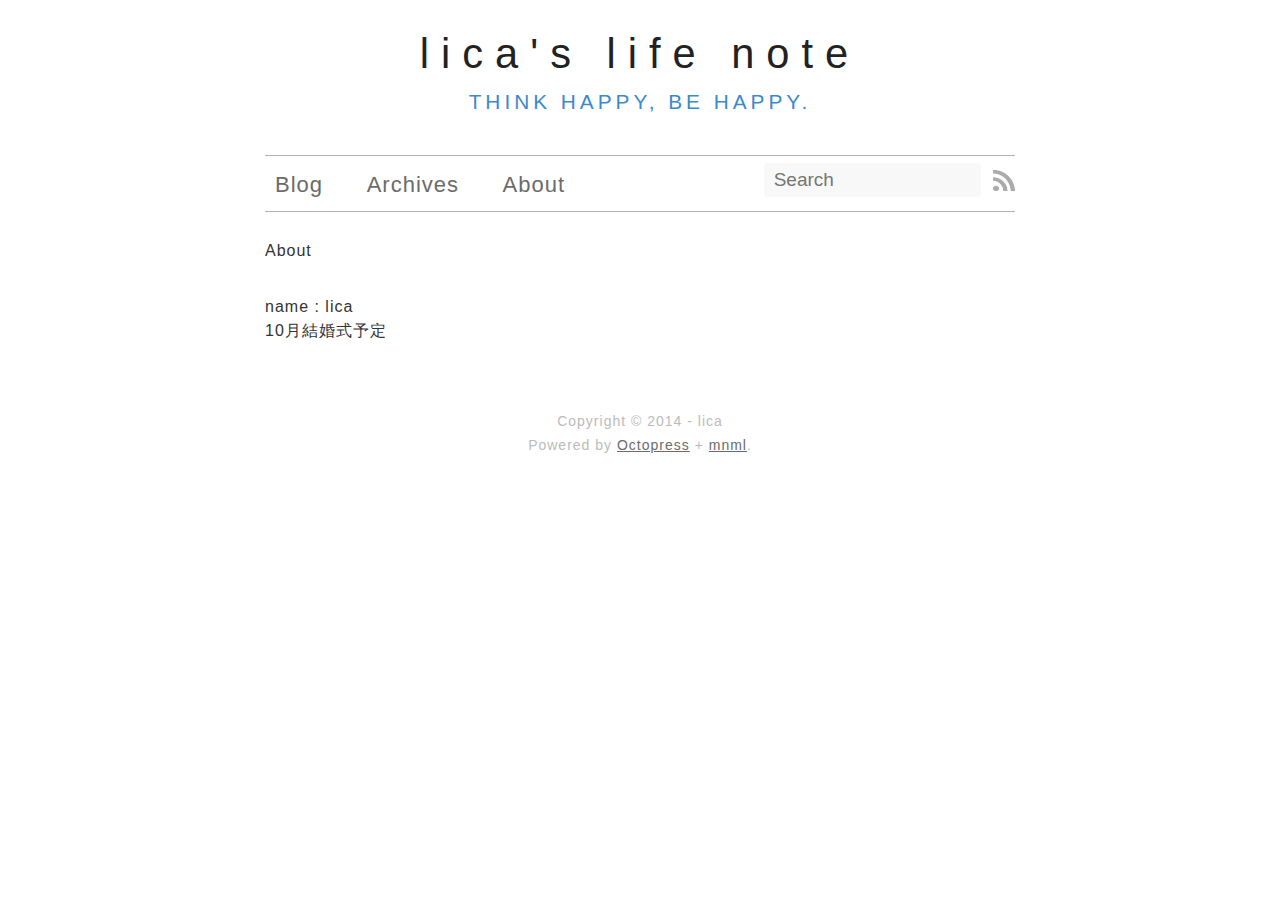
<file: posts/about.html>
<!DOCTYPE html>
<!--[if IEMobile 7 ]><html class="no-js iem7"><![endif]-->
<!--[if lt IE 9]><html class="no-js lte-ie8"><![endif]-->
<!--[if (gt IE 8)|(gt IEMobile 7)|!(IEMobile)|!(IE)]><!--><html class="no-js" lang="en"><!--<![endif]-->
<head>
  <meta charset="utf-8">
  <title>About - lica's life note</title>
  <meta name="author" content="lica">

  
  <meta name="description" content=" About name : lica 10月結婚式予定 ">
  

  <!-- http://t.co/dKP3o1e -->
  <meta name="HandheldFriendly" content="True">
  <meta name="MobileOptimized" content="320">
  <meta name="viewport" content="width=device-width, initial-scale=1">

  
  <link rel="canonical" href="http://licadoll.github.io/posts/about.html">
  <link href="/favicon.png" rel="icon">
  <link href="/stylesheets/screen.css" media="screen, projection" rel="stylesheet" type="text/css">
  <link href="/atom.xml" rel="alternate" title="lica's life note" type="application/atom+xml">
  <script src="/javascripts/modernizr-2.0.js"></script>
  <script src="//ajax.googleapis.com/ajax/libs/jquery/1.9.1/jquery.min.js"></script>
  <script>!window.jQuery && document.write(unescape('%3Cscript src="./javascripts/lib/jquery.min.js"%3E%3C/script%3E'))</script>
  <script src="/javascripts/octopress.js" type="text/javascript"></script>
  <!--Fonts from Google"s Web font directory at http://google.com/webfonts -->
<link href="http://fonts.googleapis.com/css?family=PT+Serif:regular,italic,bold,bolditalic" rel="stylesheet" type="text/css">
<link href="http://fonts.googleapis.com/css?family=PT+Sans:regular,italic,bold,bolditalic" rel="stylesheet" type="text/css">
<link href='http://fonts.googleapis.com/css?family=Open+Sans' rel='stylesheet' type='text/css'>
<link href='http://fonts.googleapis.com/css?family=Fjalla+One' rel='stylesheet' type='text/css'>
  
  <script type="text/javascript">
    var _gaq = _gaq || [];
    _gaq.push(['_setAccount', 'UA-51730992-1']);
    _gaq.push(['_trackPageview']);

    (function() {
      var ga = document.createElement('script'); ga.type = 'text/javascript'; ga.async = true;
      ga.src = ('https:' == document.location.protocol ? 'https://ssl' : 'http://www') + '.google-analytics.com/ga.js';
      var s = document.getElementsByTagName('script')[0]; s.parentNode.insertBefore(ga, s);
    })();
  </script>


</head>

<body   class="collapse-sidebar sidebar-footer" >
  <header role="banner">
	<div class="header-title"><a href="/">lica's life note</a></div>


	<br><div class="header-subtitle">think happy, be happy.</div>

</header>
  <nav role="navigation"><ul class="subscription" data-subscription="rss">
  <li><a href="/atom.xml" rel="subscribe-rss" title="subscribe via RSS">RSS</a></li>
  
</ul>
  
<form action="https://www.google.com/search" method="get">
  <fieldset role="search">
    <input type="hidden" name="q" value="site:licadoll.github.io" />
    <input class="search" type="text" name="q" results="0" placeholder="Search"/>
  </fieldset>
</form>
  
<ul class="main-navigation">
  <li><a href="/">Blog</a></li>
  <li><a href="/blog/archives">Archives</a></li>
  <li><a href="/about">About</a></li>
</ul>

</nav>
  <div id="main">
    <div id="content">
      <div class="all-posts">
  <div class="container">
    <div class="row">
      <div class="list-title col-md-offset-3 col-md-6">
        <h4>About</h4>
      </div>
    </div>
  </div>

  <div class="article-list">
    <div class="container">
      <div class="row">
        <div class="col-md-offset-3 col-md-6">
            <article>
            <p>
            name : lica<br/>
            10月結婚式予定<br/>
            </p>
        </div>
      </div>
    </div>
  </div>
</div>

    </div>
  </div>
  <footer role="contentinfo"><p>
  Copyright &copy; 2014 -  lica <br/>
  <span class="credit">Powered by <a href="http://octopress.org">Octopress</a> + <a href="https://github.com/ioveracker/mnml">mnml</a>.
	  
  </span>
</p>

</footer>
  







  <script type="text/javascript">
    (function(){
      var twitterWidgets = document.createElement('script');
      twitterWidgets.type = 'text/javascript';
      twitterWidgets.async = true;
      twitterWidgets.src = 'http://platform.twitter.com/widgets.js';
      document.getElementsByTagName('head')[0].appendChild(twitterWidgets);
    })();
  </script>





</body>
</html>
</file>
<file: stylesheets/screen.css>
html,body,div,span,applet,object,iframe,h1,h2,h3,h4,h5,h6,p,blockquote,pre,a,abbr,acronym,address,big,cite,code,del,dfn,em,img,ins,kbd,q,s,samp,small,strike,strong,sub,sup,tt,var,b,u,i,center,dl,dt,dd,ol,ul,li,fieldset,form,label,legend,table,caption,tbody,tfoot,thead,tr,th,td,article,aside,canvas,details,embed,figure,figcaption,footer,header,hgroup,menu,nav,output,ruby,section,summary,time,mark,audio,video{margin:0;padding:0;border:0;font:inherit;font-size:100%;vertical-align:baseline}html{line-height:1}ol,ul{list-style:none}table{border-collapse:collapse;border-spacing:0}caption,th,td{text-align:left;font-weight:normal;vertical-align:middle}q,blockquote{quotes:none}q:before,q:after,blockquote:before,blockquote:after{content:"";content:none}a img{border:none}article,aside,details,figcaption,figure,footer,header,hgroup,menu,nav,section,summary{display:block}article,aside,details,figcaption,figure,footer,header,hgroup,menu,nav,section,summary{display:block}a{color:#1863a1}a:visited{color:#751590}a:focus{color:#0181eb}a:hover{color:#0181eb}a:active{color:#01579f}aside.sidebar a{color:#1863a1}aside.sidebar a:focus{color:#0181eb}aside.sidebar a:hover{color:#0181eb}aside.sidebar a:active{color:#01579f}a{-webkit-transition:color 0.3s;-moz-transition:color 0.3s;-o-transition:color 0.3s;transition:color 0.3s}html{background:#252525 url('/images/line-tile.png?1402329134') top left}body>div{background:#f2f2f2;border-bottom:1px solid #bfbfbf}body>div>div{background:#f8f8f8;border-right:1px solid #e0e0e0}.heading,body>header h1,h1,h2,h3,h4,h5,h6{font-family:"PT Serif","Georgia","Helvetica Neue",Arial,sans-serif}.sans,body>header h2,article header p.meta,article>footer,#content .blog-index a[rel=full-article],#content .blog-index footer,html .gist .gist-file .gist-meta,#blog-archives a.category,#blog-archives time,aside.sidebar section,body>footer{font-family:"Helvetica Neue",Arial,sans-serif}.serif,body{font-family:"PT Serif",Georgia,Times,"Times New Roman",serif}.mono,pre,code,tt,p code,li code{font-family:Menlo,Monaco,"Andale Mono","lucida console","Courier New",monospace}body>header h1{font-size:2.2em;font-family:"PT Serif","Georgia","Helvetica Neue",Arial,sans-serif;font-weight:normal;line-height:1.2em;margin-bottom:0.6667em}body>header h2{font-family:"PT Serif","Georgia","Helvetica Neue",Arial,sans-serif}body{line-height:1.5em;letter-spacing:1px;color:#222}h1{font-size:2.2em;line-height:1.2em}@media only screen and (min-width: 992px){body{font-size:1.15em}h1{font-size:2.6em;line-height:1.2em}}h1,h2,h3,h4,h5,h6{text-rendering:optimizelegibility;margin-bottom:1em;font-weight:bold}h2,section h1{font-size:1.5em}h3,section h2,section section h1{font-size:1.3em}h4,section h3,section section h2,section section section h1{font-size:1em}h5,section h4,section section h3{font-size:.9em}h6,section h5,section section h4,section section section h3{font-size:.8em}p,article blockquote,ul,ol{margin-bottom:1.5em}ul{list-style-type:disc}ul ul{list-style-type:circle;margin-bottom:0px}ul ul ul{list-style-type:square;margin-bottom:0px}ol{list-style-type:decimal}ol ol{list-style-type:lower-alpha;margin-bottom:0px}ol ol ol{list-style-type:lower-roman;margin-bottom:0px}ul,ul ul,ul ol,ol,ol ul,ol ol{margin-left:1.3em}ul ul,ul ol,ol ul,ol ol{margin-bottom:0em}strong{font-weight:bold}em{font-style:italic}sup,sub{font-size:0.8em;position:relative;display:inline-block}sup{top:-.5em}sub{bottom:-.5em}q{font-style:italic}q:before{content:"\201C"}q:after{content:"\201D"}em,dfn{font-style:italic}strong,dfn{font-weight:bold}del,s{text-decoration:line-through}abbr,acronym{border-bottom:1px dotted;cursor:help}sub,sup{line-height:0}hr{margin-bottom:0.2em}small{font-size:.8em}big{font-size:1.2em}article blockquote{font-style:italic;position:relative;font-size:1.2em;line-height:1.5em;padding-left:1em;border-left:4px solid rgba(170,170,170,0.5)}article blockquote cite{font-style:italic}article blockquote cite a{color:#aaa !important;word-wrap:break-word}article blockquote cite:before{content:'\2014';padding-right:.3em;padding-left:.3em;color:#aaa}@media only screen and (min-width: 992px){article blockquote{padding-left:1.5em;border-left-width:4px}}.pullquote-right:before,.pullquote-left:before{padding:0;border:none;content:attr(data-pullquote);float:right;width:45%;margin:.5em 0 1em 1.5em;position:relative;top:7px;font-size:1.4em;line-height:1.45em}.pullquote-left:before{float:left;margin:.5em 1.5em 1em 0}.force-wrap,article a,aside.sidebar a{white-space:-moz-pre-wrap;white-space:-pre-wrap;white-space:-o-pre-wrap;white-space:pre-wrap;word-wrap:break-word}.group,body>header,body>nav,body>footer,body #content>article,body #content>div>article,body #content>div>section,body div.pagination,aside.sidebar,#main,#content,.sidebar{*zoom:1}.group:after,body>header:after,body>nav:after,body>footer:after,body #content>article:after,body #content>div>section:after,body div.pagination:after,#main:after,#content:after,.sidebar:after{content:"";display:table;clear:both}body{-webkit-text-size-adjust:none;max-width:1200px;position:relative;margin:0 auto}body>header,body>nav,body>footer,body #content>article,body #content>div>article,body #content>div>section{padding-left:18px;padding-right:18px}@media only screen and (min-width: 480px){body>header,body>nav,body>footer,body #content>article,body #content>div>article,body #content>div>section{padding-left:25px;padding-right:25px}}@media only screen and (min-width: 768px){body>header,body>nav,body>footer,body #content>article,body #content>div>article,body #content>div>section{padding-left:35px;padding-right:35px}}@media only screen and (min-width: 992px){body>header,body>nav,body>footer,body #content>article,body #content>div>article,body #content>div>section{padding-left:55px;padding-right:55px}}body div.pagination{margin-left:18px;margin-right:18px}@media only screen and (min-width: 480px){body div.pagination{margin-left:25px;margin-right:25px}}@media only screen and (min-width: 768px){body div.pagination{margin-left:35px;margin-right:35px}}@media only screen and (min-width: 992px){body div.pagination{margin-left:55px;margin-right:55px}}body>header{font-size:1em;padding-top:1.5em;padding-bottom:1.5em}#content{overflow:hidden}#content>div,#content>article{width:100%}aside.sidebar{float:none;padding:0 18px 1px;background-color:#f7f7f7;border-top:1px solid #e0e0e0}.flex-content,article img,article video,article .flash-video,aside.sidebar img{max-width:100%;height:auto}.basic-alignment.left,article img.left,article video.left,article .left.flash-video,aside.sidebar img.left{float:left;margin-right:1.5em}.basic-alignment.right,article img.right,article video.right,article .right.flash-video,aside.sidebar img.right{float:right;margin-left:1.5em}.basic-alignment.center,article img.center,article video.center,article .center.flash-video,aside.sidebar img.center{display:block;margin:0 auto 1.5em}.basic-alignment.left,article img.left,article video.left,article .left.flash-video,aside.sidebar img.left,.basic-alignment.right,article img.right,article video.right,article .right.flash-video,aside.sidebar img.right{margin-bottom:.8em}.toggle-sidebar,.no-sidebar .toggle-sidebar{display:none}@media only screen and (min-width: 750px){body.sidebar-footer aside.sidebar{float:none;width:auto;clear:left;margin:0;padding:0 35px 1px;background-color:#f7f7f7;border-top:1px solid #eaeaea}body.sidebar-footer aside.sidebar section.odd,body.sidebar-footer aside.sidebar section.even{float:left;width:48%}body.sidebar-footer aside.sidebar section.odd{margin-left:0}body.sidebar-footer aside.sidebar section.even{margin-left:4%}body.sidebar-footer aside.sidebar.thirds section{width:30%;margin-left:5%}body.sidebar-footer aside.sidebar.thirds section.first{margin-left:0;clear:both}}body.sidebar-footer #content{margin-right:0px}body.sidebar-footer .toggle-sidebar{display:none}@media only screen and (min-width: 550px){body>header{font-size:1em}}@media only screen and (min-width: 750px){aside.sidebar{float:none;width:auto;clear:left;margin:0;padding:0 35px 1px;background-color:#f7f7f7;border-top:1px solid #eaeaea}aside.sidebar section.odd,aside.sidebar section.even{float:left;width:48%}aside.sidebar section.odd{margin-left:0}aside.sidebar section.even{margin-left:4%}aside.sidebar.thirds section{width:30%;margin-left:5%}aside.sidebar.thirds section.first{margin-left:0;clear:both}}@media only screen and (min-width: 768px){body{-webkit-text-size-adjust:auto}body>header{font-size:1.2em}#main{padding:0;margin:0 auto}#content{overflow:visible;margin-right:240px;position:relative}.no-sidebar #content{margin-right:0;border-right:0}.collapse-sidebar #content{margin-right:20px}#content>div,#content>article{padding-top:17.5px;padding-bottom:17.5px;float:left}aside.sidebar{width:210px;padding:0 15px 15px;background:none;clear:none;float:left;margin:0 -100% 0 0}aside.sidebar section{width:auto;margin-left:0}aside.sidebar section.odd,aside.sidebar section.even{float:none;width:auto;margin-left:0}.collapse-sidebar aside.sidebar{float:none;width:auto;clear:left;margin:0;padding:0 35px 1px;background-color:#f7f7f7;border-top:1px solid #eaeaea}.collapse-sidebar aside.sidebar section.odd,.collapse-sidebar aside.sidebar section.even{float:left;width:48%}.collapse-sidebar aside.sidebar section.odd{margin-left:0}.collapse-sidebar aside.sidebar section.even{margin-left:4%}.collapse-sidebar aside.sidebar.thirds section{width:30%;margin-left:5%}.collapse-sidebar aside.sidebar.thirds section.first{margin-left:0;clear:both}}@media only screen and (min-width: 992px){body>header{font-size:1.3em}#content{margin-right:300px}#content>div,#content>article{padding-top:27.5px;padding-bottom:27.5px}aside.sidebar{width:260px;padding:1.2em 20px 20px}.collapse-sidebar aside.sidebar{padding-left:55px;padding-right:55px}}@media only screen and (min-width: 768px){ul,ol{margin-left:0}}body>header{background:#333}body>header h1{display:inline-block;margin:0}body>header h1 a,body>header h1 a:visited,body>header h1 a:hover{color:#f2f2f2;text-decoration:none}body>header h2{margin:.2em 0 0;font-size:1em;color:#aaa;font-weight:normal}body>nav{position:relative;background-color:#ccc;background:url('/images/noise.png?1402329134'),-webkit-gradient(linear, 50% 0%, 50% 100%, color-stop(0%, #e0e0e0), color-stop(50%, #cccccc), color-stop(100%, #b0b0b0));background:url('/images/noise.png?1402329134'),-webkit-linear-gradient(#e0e0e0,#cccccc,#b0b0b0);background:url('/images/noise.png?1402329134'),-moz-linear-gradient(#e0e0e0,#cccccc,#b0b0b0);background:url('/images/noise.png?1402329134'),-o-linear-gradient(#e0e0e0,#cccccc,#b0b0b0);background:url('/images/noise.png?1402329134'),linear-gradient(#e0e0e0,#cccccc,#b0b0b0);border-top:1px solid #f2f2f2;border-bottom:1px solid #8c8c8c;padding-top:.35em;padding-bottom:.35em}body>nav form{-webkit-background-clip:padding;-moz-background-clip:padding;background-clip:padding-box;margin:0;padding:0}body>nav form .search{padding:.3em .5em 0;font-size:.85em;font-family:"Helvetica Neue",Arial,sans-serif;line-height:1.1em;width:95%;-webkit-border-radius:0.5em;-moz-border-radius:0.5em;-ms-border-radius:0.5em;-o-border-radius:0.5em;border-radius:0.5em;-webkit-background-clip:padding;-moz-background-clip:padding;background-clip:padding-box;-webkit-box-shadow:#d1d1d1 0 1px;-moz-box-shadow:#d1d1d1 0 1px;box-shadow:#d1d1d1 0 1px;background-color:#f2f2f2;border:1px solid #b3b3b3;color:#888}body>nav form .search:focus{color:#444;border-color:#80b1df;-webkit-box-shadow:#80b1df 0 0 4px,#80b1df 0 0 3px inset;-moz-box-shadow:#80b1df 0 0 4px,#80b1df 0 0 3px inset;box-shadow:#80b1df 0 0 4px,#80b1df 0 0 3px inset;background-color:#fff;outline:none}body>nav fieldset[role=search]{float:right;width:48%}body>nav fieldset.mobile-nav{float:left;width:48%}body>nav fieldset.mobile-nav select{width:100%;font-size:.8em;border:1px solid #888}body>nav ul{display:none}@media only screen and (min-width: 550px){body>nav{font-size:.9em}body>nav ul{margin:0;padding:0;border:0;overflow:hidden;*zoom:1;float:left;display:block;padding-top:.15em}body>nav ul li{list-style-image:none;list-style-type:none;margin-left:0;white-space:nowrap;display:inline;float:left;padding-left:0;padding-right:0}body>nav ul li:first-child,body>nav ul li.first{padding-left:0}body>nav ul li:last-child{padding-right:0}body>nav ul li.last{padding-right:0}body>nav ul.subscription{margin-left:.8em;float:right}body>nav ul.subscription li:last-child a{padding-right:0}body>nav ul li{margin:0}body>nav a{color:#6b6b6b;font-family:"Helvetica Neue",Arial,sans-serif;text-shadow:#ebebeb 0 1px;float:left;text-decoration:none;font-size:1.1em;padding:.1em 0;line-height:1.5em}body>nav a:visited{color:#6b6b6b}body>nav a:hover{color:#3090e0}body>nav li+li{border-left:1px solid #b0b0b0;margin-left:.8em}body>nav li+li a{padding-left:.8em;border-left:1px solid #dedede}body>nav form{float:right;text-align:left;padding-left:.8em;width:175px}body>nav form .search{width:93%;font-size:.95em;line-height:1.2em}body>nav ul[data-subscription$=email]+form{width:97px}body>nav ul[data-subscription$=email]+form .search{width:91%}body>nav fieldset.mobile-nav{display:none}body>nav fieldset[role=search]{width:99%}}@media only screen and (min-width: 992px){body>nav form{width:215px}body>nav ul[data-subscription$=email]+form{width:147px}}.no-placeholder body>nav .search{background:#f2f2f2 url('/images/search.png?1402329134') 0.3em 0.25em no-repeat;text-indent:1.3em}@media only screen and (min-width: 550px){.maskImage body>nav ul[data-subscription$=email]+form{width:123px}}@media only screen and (min-width: 992px){.maskImage body>nav ul[data-subscription$=email]+form{width:173px}}.maskImage ul.subscription{position:relative;top:.2em}.maskImage ul.subscription li,.maskImage ul.subscription a{border:0;padding:0}.maskImage a[rel=subscribe-rss]{position:relative;top:0px;text-indent:-999999em;border:0;padding:0}.maskImage a[rel=subscribe-rss],.maskImage a[rel=subscribe-rss]:after{-webkit-mask-image:url('/images/rss.png?1402329134');-moz-mask-image:url('/images/rss.png?1402329134');-ms-mask-image:url('/images/rss.png?1402329134');-o-mask-image:url('/images/rss.png?1402329134');mask-image:url('/images/rss.png?1402329134');-webkit-mask-repeat:no-repeat;-moz-mask-repeat:no-repeat;-ms-mask-repeat:no-repeat;-o-mask-repeat:no-repeat;mask-repeat:no-repeat;width:22px;height:22px}.maskImage a[rel=subscribe-rss]:after{content:"";position:absolute;top:-1px;left:0;background-color:#ababab;transition:all .3s linear;-webkit-transition:all .3s linear}.maskImage a[rel=subscribe-rss]:hover:after{background-color:#f70;transition:all .3s linear;-webkit-transition:all .3s linear}.maskImage a[rel=subscribe-email]{position:relative;top:0px;text-indent:-999999em;border:0;padding:0}.maskImage a[rel=subscribe-email],.maskImage a[rel=subscribe-email]:after{-webkit-mask-image:url('/images/email.png?1402329134');-moz-mask-image:url('/images/email.png?1402329134');-ms-mask-image:url('/images/email.png?1402329134');-o-mask-image:url('/images/email.png?1402329134');mask-image:url('/images/email.png?1402329134');-webkit-mask-repeat:no-repeat;-moz-mask-repeat:no-repeat;-ms-mask-repeat:no-repeat;-o-mask-repeat:no-repeat;mask-repeat:no-repeat;width:28px;height:22px}.maskImage a[rel=subscribe-email]:after{content:"";position:absolute;top:-1px;left:0;background-color:#ababab;transition:all .3s linear;-webkit-transition:all .3s linear}.maskImage a[rel=subscribe-email]:hover:after{background-color:#f70;transition:all .3s linear;-webkit-transition:all .3s linear}article{padding-top:1em}article header{position:relative;padding-top:2em;padding-bottom:1em;margin-bottom:1em;background:url('[data-uri]') bottom left repeat-x}article header h1{margin:0}article header h1 a{text-decoration:none}article header h1 a:hover{text-decoration:underline}article header p{font-size:.9em;color:#aaa;margin:0}article header p.meta{text-transform:uppercase;position:absolute;top:0}@media only screen and (min-width: 768px){article header{margin-bottom:1.5em;padding-bottom:1em;background:url('[data-uri]') bottom left repeat-x}}article h2{padding-top:0.8em;background:url('[data-uri]') top left repeat-x}.entry-content article h2:first-child,article header+h2{padding-top:0}article h2:first-child,article header+h2{background:none}article .feature{padding-top:.5em;margin-bottom:1em;padding-bottom:1em;background:url('[data-uri]') bottom left repeat-x;font-size:2.0em;font-style:italic;line-height:1.3em}article img,article video,article .flash-video{-webkit-border-radius:0.3em;-moz-border-radius:0.3em;-ms-border-radius:0.3em;-o-border-radius:0.3em;border-radius:0.3em;-webkit-box-shadow:rgba(0,0,0,0.15) 0 1px 4px;-moz-box-shadow:rgba(0,0,0,0.15) 0 1px 4px;box-shadow:rgba(0,0,0,0.15) 0 1px 4px;-webkit-box-sizing:border-box;-moz-box-sizing:border-box;box-sizing:border-box;border:#fff 0.5em solid}article video,article .flash-video{margin:0 auto 1.5em}article video{display:block;width:100%}article .flash-video>div{position:relative;display:block;padding-bottom:56.25%;padding-top:1px;height:0;overflow:hidden}article .flash-video>div iframe,article .flash-video>div object,article .flash-video>div embed{position:absolute;top:0;left:0;width:100%;height:100%}article>footer{padding-bottom:2.5em;margin-top:2em}article>footer p.meta{margin-bottom:.8em;font-size:.85em;clear:both;overflow:hidden}.blog-index article+article{background:url('[data-uri]') top left repeat-x}#content .blog-index{padding-top:0;padding-bottom:0}#content .blog-index article{padding-top:2em}#content .blog-index article header{background:none;padding-bottom:0}#content .blog-index article h1{font-size:2.2em}#content .blog-index article h1 a{color:inherit}#content .blog-index article h1 a:hover{color:#0181eb}#content .blog-index a[rel=full-article]{display:inline-block;margin-right:.5em;text-decoration:none;color:#666;font-weight:100;font-size:1.5em}#content .blog-index footer{margin-top:1em}.separator,article>footer .byline+time:before,article>footer time+time:before,article>footer .comments:before,article>footer .byline ~ .categories:before{content:"\2022 ";padding:0 .4em 0 .2em;display:inline-block}#content div.pagination{text-align:center;font-size:.95em;position:relative;background:url('[data-uri]') top left repeat-x;padding-top:1.5em;padding-bottom:1.5em}#content div.pagination a{text-decoration:none;color:#aaa}#content div.pagination a.prev{position:absolute;left:0}#content div.pagination a.next{position:absolute;right:0}#content div.pagination a:hover{color:#0181eb}#content div.pagination a[href*=archive]:before,#content div.pagination a[href*=archive]:after{content:'\2014';padding:0 .3em}p.meta+.sharing{padding-top:1em;padding-left:0;background:url('[data-uri]') top left repeat-x}#fb-root{display:none}.highlight,html .gist .gist-file .gist-syntax .gist-highlight{border:1px solid #e7dec3 !important}.highlight table td.code,html .gist .gist-file .gist-syntax .gist-highlight table td.code{width:100%}.highlight .line-numbers,html .gist .gist-file .gist-syntax .highlight .line_numbers{text-align:right;font-size:13px;line-height:1.45em;background:#fdf8e8 !important;border-right:1px solid #ebe4ce !important;-webkit-box-shadow:#fef9ed -1px 0 inset;-moz-box-shadow:#fef9ed -1px 0 inset;box-shadow:#fef9ed -1px 0 inset;text-shadow:#f1ecdc 0 -1px;padding:.8em !important;-webkit-border-radius:0;-moz-border-radius:0;-ms-border-radius:0;-o-border-radius:0;border-radius:0}.highlight .line-numbers span,html .gist .gist-file .gist-syntax .highlight .line_numbers span{color:#93a1a1 !important}figure.code .highlight pre,.gist-file .highlight pre,pre .highlight pre{-webkit-box-shadow:none;-moz-box-shadow:none;box-shadow:none}html .gist .gist-file{margin-bottom:1.8em;position:relative;border:none;padding-top:26px !important}html .gist .gist-file .highlight{margin-bottom:0}html .gist .gist-file .gist-syntax{border-bottom:0 !important;background:none !important}html .gist .gist-file .gist-syntax .gist-highlight{background:#fdf6e3 !important}html .gist .gist-file .gist-syntax .highlight pre{padding:0}html .gist .gist-file .gist-meta{padding:.6em 0.8em;border:1px solid #f1ecdc !important;color:#93a1a1;font-size:.7em !important;background:#fef9ed;border:1px solid #e7dec3 !important;border-top:1px solid #fef9ed !important;line-height:1.5em}html .gist .gist-file .gist-meta a{color:#75878b !important;text-decoration:none}html .gist .gist-file .gist-meta a:hover{text-decoration:underline}html .gist .gist-file .gist-meta a:hover{color:#586e75 !important}html .gist .gist-file .gist-meta a[href*='#file']{position:absolute;top:0;left:0;right:-10px;color:#474747 !important}html .gist .gist-file .gist-meta a[href*='#file']:hover{color:#1863a1 !important}html .gist .gist-file .gist-meta a[href*=raw]{top:.4em}pre{background:#fdf6e3;-webkit-border-radius:0.4em;-moz-border-radius:0.4em;-ms-border-radius:0.4em;-o-border-radius:0.4em;border-radius:0.4em;border:1px solid #e7dec3;line-height:1.45em;font-size:13px;margin-bottom:2.1em;padding:.8em 1em;color:#586e75;overflow:auto}h3.filename+pre{-moz-border-radius-topleft:0px;-webkit-border-top-left-radius:0px;border-top-left-radius:0px;-moz-border-radius-topright:0px;-webkit-border-top-right-radius:0px;border-top-right-radius:0px}p code,li code{display:inline-block;white-space:no-wrap;background:#fff;font-size:.8em;line-height:1.5em;color:#555;border:1px solid #ddd;-webkit-border-radius:0.4em;-moz-border-radius:0.4em;-ms-border-radius:0.4em;-o-border-radius:0.4em;border-radius:0.4em;padding:0 .3em;margin:-1px 0}p pre code,li pre code{font-size:1em !important;background:none;border:none}.pre-code,html .gist .gist-file .gist-syntax .highlight pre,.highlight code{font-family:Menlo,Monaco,"Andale Mono","lucida console","Courier New",monospace !important;overflow:scroll;overflow-y:hidden;display:block;padding:.8em;overflow-x:auto;line-height:1.45em;background:#fdf6e3 !important;color:#586e75 !important}.pre-code span,html .gist .gist-file .gist-syntax .highlight pre span,.highlight code span{color:#586e75 !important}.pre-code span,html .gist .gist-file .gist-syntax .highlight pre span,.highlight code span{font-style:normal !important;font-weight:normal !important}.pre-code .c,html .gist .gist-file .gist-syntax .highlight pre .c,.highlight code .c{color:#93a1a1 !important;font-style:italic !important}.pre-code .cm,html .gist .gist-file .gist-syntax .highlight pre .cm,.highlight code .cm{color:#93a1a1 !important;font-style:italic !important}.pre-code .cp,html .gist .gist-file .gist-syntax .highlight pre .cp,.highlight code .cp{color:#93a1a1 !important;font-style:italic !important}.pre-code .c1,html .gist .gist-file .gist-syntax .highlight pre .c1,.highlight code .c1{color:#93a1a1 !important;font-style:italic !important}.pre-code .cs,html .gist .gist-file .gist-syntax .highlight pre .cs,.highlight code .cs{color:#93a1a1 !important;font-weight:bold !important;font-style:italic !important}.pre-code .err,html .gist .gist-file .gist-syntax .highlight pre .err,.highlight code .err{color:#dc322f !important;background:none !important}.pre-code .k,html .gist .gist-file .gist-syntax .highlight pre .k,.highlight code .k{color:#cb4b16 !important}.pre-code .o,html .gist .gist-file .gist-syntax .highlight pre .o,.highlight code .o{color:#586e75 !important;font-weight:bold !important}.pre-code .p,html .gist .gist-file .gist-syntax .highlight pre .p,.highlight code .p{color:#586e75 !important}.pre-code .ow,html .gist .gist-file .gist-syntax .highlight pre .ow,.highlight code .ow{color:#2aa198 !important;font-weight:bold !important}.pre-code .gd,html .gist .gist-file .gist-syntax .highlight pre .gd,.highlight code .gd{color:#586e75 !important;background-color:#f4c5b6 !important;display:inline-block}.pre-code .gd .x,html .gist .gist-file .gist-syntax .highlight pre .gd .x,.highlight code .gd .x{color:#586e75 !important;background-color:#f1b1a4 !important;display:inline-block}.pre-code .ge,html .gist .gist-file .gist-syntax .highlight pre .ge,.highlight code .ge{color:#586e75 !important;font-style:italic !important}.pre-code .gh,html .gist .gist-file .gist-syntax .highlight pre .gh,.highlight code .gh{color:#93a1a1 !important}.pre-code .gi,html .gist .gist-file .gist-syntax .highlight pre .gi,.highlight code .gi{color:#586e75 !important;background-color:#e5e3b5 !important;display:inline-block}.pre-code .gi .x,html .gist .gist-file .gist-syntax .highlight pre .gi .x,.highlight code .gi .x{color:#586e75 !important;background-color:#cdd088 !important;display:inline-block}.pre-code .gs,html .gist .gist-file .gist-syntax .highlight pre .gs,.highlight code .gs{color:#586e75 !important;font-weight:bold !important}.pre-code .gu,html .gist .gist-file .gist-syntax .highlight pre .gu,.highlight code .gu{color:#6c71c4 !important}.pre-code .kc,html .gist .gist-file .gist-syntax .highlight pre .kc,.highlight code .kc{color:#859900 !important;font-weight:bold !important}.pre-code .kd,html .gist .gist-file .gist-syntax .highlight pre .kd,.highlight code .kd{color:#268bd2 !important}.pre-code .kp,html .gist .gist-file .gist-syntax .highlight pre .kp,.highlight code .kp{color:#cb4b16 !important;font-weight:bold !important}.pre-code .kr,html .gist .gist-file .gist-syntax .highlight pre .kr,.highlight code .kr{color:#d33682 !important;font-weight:bold !important}.pre-code .kt,html .gist .gist-file .gist-syntax .highlight pre .kt,.highlight code .kt{color:#2aa198 !important}.pre-code .n,html .gist .gist-file .gist-syntax .highlight pre .n,.highlight code .n{color:#268bd2 !important}.pre-code .na,html .gist .gist-file .gist-syntax .highlight pre .na,.highlight code .na{color:#268bd2 !important}.pre-code .nb,html .gist .gist-file .gist-syntax .highlight pre .nb,.highlight code .nb{color:#859900 !important}.pre-code .nc,html .gist .gist-file .gist-syntax .highlight pre .nc,.highlight code .nc{color:#d33682 !important}.pre-code .no,html .gist .gist-file .gist-syntax .highlight pre .no,.highlight code .no{color:#b58900 !important}.pre-code .nl,html .gist .gist-file .gist-syntax .highlight pre .nl,.highlight code .nl{color:#859900 !important}.pre-code .ne,html .gist .gist-file .gist-syntax .highlight pre .ne,.highlight code .ne{color:#268bd2 !important;font-weight:bold !important}.pre-code .nf,html .gist .gist-file .gist-syntax .highlight pre .nf,.highlight code .nf{color:#268bd2 !important;font-weight:bold !important}.pre-code .nn,html .gist .gist-file .gist-syntax .highlight pre .nn,.highlight code .nn{color:#b58900 !important}.pre-code .nt,html .gist .gist-file .gist-syntax .highlight pre .nt,.highlight code .nt{color:#268bd2 !important;font-weight:bold !important}.pre-code .nx,html .gist .gist-file .gist-syntax .highlight pre .nx,.highlight code .nx{color:#b58900 !important}.pre-code .vg,html .gist .gist-file .gist-syntax .highlight pre .vg,.highlight code .vg{color:#268bd2 !important}.pre-code .vi,html .gist .gist-file .gist-syntax .highlight pre .vi,.highlight code .vi{color:#268bd2 !important}.pre-code .nv,html .gist .gist-file .gist-syntax .highlight pre .nv,.highlight code .nv{color:#268bd2 !important}.pre-code .mf,html .gist .gist-file .gist-syntax .highlight pre .mf,.highlight code .mf{color:#2aa198 !important}.pre-code .m,html .gist .gist-file .gist-syntax .highlight pre .m,.highlight code .m{color:#2aa198 !important}.pre-code .mh,html .gist .gist-file .gist-syntax .highlight pre .mh,.highlight code .mh{color:#2aa198 !important}.pre-code .mi,html .gist .gist-file .gist-syntax .highlight pre .mi,.highlight code .mi{color:#2aa198 !important}.pre-code .s,html .gist .gist-file .gist-syntax .highlight pre .s,.highlight code .s{color:#2aa198 !important}.pre-code .sd,html .gist .gist-file .gist-syntax .highlight pre .sd,.highlight code .sd{color:#2aa198 !important}.pre-code .s2,html .gist .gist-file .gist-syntax .highlight pre .s2,.highlight code .s2{color:#2aa198 !important}.pre-code .se,html .gist .gist-file .gist-syntax .highlight pre .se,.highlight code .se{color:#dc322f !important}.pre-code .si,html .gist .gist-file .gist-syntax .highlight pre .si,.highlight code .si{color:#268bd2 !important}.pre-code .sr,html .gist .gist-file .gist-syntax .highlight pre .sr,.highlight code .sr{color:#2aa198 !important}.pre-code .s1,html .gist .gist-file .gist-syntax .highlight pre .s1,.highlight code .s1{color:#2aa198 !important}.pre-code div .gd,html .gist .gist-file .gist-syntax .highlight pre div .gd,.highlight code div .gd,.pre-code div .gd .x,html .gist .gist-file .gist-syntax .highlight pre div .gd .x,.highlight code div .gd .x,.pre-code div .gi,html .gist .gist-file .gist-syntax .highlight pre div .gi,.highlight code div .gi,.pre-code div .gi .x,html .gist .gist-file .gist-syntax .highlight pre div .gi .x,.highlight code div .gi .x{display:inline-block;width:100%}.highlight,.gist-highlight{margin-bottom:1.8em;background:#fdf6e3;overflow-y:hidden;overflow-x:auto}.highlight pre,.gist-highlight pre{background:none;-webkit-border-radius:0px;-moz-border-radius:0px;-ms-border-radius:0px;-o-border-radius:0px;border-radius:0px;border:none;padding:0;margin-bottom:0}pre::-webkit-scrollbar,.highlight::-webkit-scrollbar,.gist-highlight::-webkit-scrollbar{height:.5em;background:rgba(0,0,0,0.15)}pre::-webkit-scrollbar-thumb:horizontal,.highlight::-webkit-scrollbar-thumb:horizontal,.gist-highlight::-webkit-scrollbar-thumb:horizontal{background:rgba(0,0,0,0.15);-webkit-border-radius:4px;border-radius:4px}.highlight code{background:#000}figure.code{background:none;padding:0;border:0;margin-bottom:1.5em}figure.code pre{margin-bottom:0}figure.code figcaption{position:relative}figure.code .highlight{margin-bottom:0}.code-title,html .gist .gist-file .gist-meta a[href*='#file'],h3.filename,figure.code figcaption{text-align:center;font-size:13px;line-height:2em;color:#333;margin-bottom:0;font-family:"Helvetica Neue", Arial, "Lucida Grande", "Lucida Sans Unicode", Lucida, sans-serif;font-weight:100;border:1px solid #ccc;border-bottom:0}.download-source,html .gist .gist-file .gist-meta a[href*=raw],figure.code figcaption a{position:absolute;right:.8em;text-decoration:none;color:#666 !important;z-index:1;font-size:13px;text-shadow:#cbcccc 0 1px 0;padding-left:3em}.download-source:hover,html .gist .gist-file .gist-meta a[href*=raw]:hover,figure.code figcaption a:hover{text-decoration:underline}#archive #content>div,#archive #content>div>article{padding-top:0}#blog-archives{color:#aaa}#blog-archives article{padding:1em 0 1em;position:relative;background:url('[data-uri]') bottom left repeat-x}#blog-archives article:last-child{background:none}#blog-archives article footer{padding:0;margin:0}#blog-archives h1{color:#222;margin-bottom:.3em}#blog-archives h2{display:none}#blog-archives h1{font-size:1.5em}#blog-archives h1 a{text-decoration:none;color:inherit;font-weight:normal;display:inline-block}#blog-archives h1 a:hover{text-decoration:underline}#blog-archives h1 a:hover{color:#0181eb}#blog-archives a.category,#blog-archives time{color:#aaa}#blog-archives .entry-content{display:none}#blog-archives time{font-size:.9em;line-height:1.2em}#blog-archives time .month,#blog-archives time .day{display:inline-block}#blog-archives time .month{text-transform:uppercase}#blog-archives p{margin-bottom:1em}#blog-archives a,#blog-archives .entry-content a{color:inherit}#blog-archives a:hover,#blog-archives .entry-content a:hover{color:#0181eb}#blog-archives a:hover{color:#0181eb}@media only screen and (min-width: 550px){#blog-archives article{margin-left:5em}#blog-archives h2{margin-bottom:.3em;font-weight:normal;display:inline-block;position:relative;top:-1px;float:left}#blog-archives h2:first-child{padding-top:.75em}#blog-archives time{position:absolute;text-align:right;left:0em;top:1.8em}#blog-archives .year{display:none}#blog-archives article{padding-left:4.5em;padding-bottom:.7em}#blog-archives a.category{line-height:1.1em}}#content>.category article{margin-left:0;padding-left:6.8em}#content>.category .year{display:inline}.side-shadow-border,aside.sidebar section h1,aside.sidebar li{-webkit-box-shadow:#fff 0 1px;-moz-box-shadow:#fff 0 1px;box-shadow:#fff 0 1px}aside.sidebar{overflow:hidden;color:#4b4b4b;text-shadow:#fff 0 1px}aside.sidebar section{font-size:.8em;line-height:1.4em;margin-bottom:1.5em}aside.sidebar section h1{margin:1.5em 0 0;padding-bottom:.2em;border-bottom:1px solid #e0e0e0}aside.sidebar section h1+p{padding-top:.4em}aside.sidebar img{-webkit-border-radius:0.3em;-moz-border-radius:0.3em;-ms-border-radius:0.3em;-o-border-radius:0.3em;border-radius:0.3em;-webkit-box-shadow:rgba(0,0,0,0.15) 0 1px 4px;-moz-box-shadow:rgba(0,0,0,0.15) 0 1px 4px;box-shadow:rgba(0,0,0,0.15) 0 1px 4px;-webkit-box-sizing:border-box;-moz-box-sizing:border-box;box-sizing:border-box;border:#fff 0.3em solid}aside.sidebar ul{margin-bottom:0.5em;margin-left:0}aside.sidebar li{list-style:none;padding:.5em 0;margin:0;border-bottom:1px solid #e0e0e0}aside.sidebar li p:last-child{margin-bottom:0}aside.sidebar a{color:inherit;-webkit-transition:color 0.5s;-moz-transition:color 0.5s;-o-transition:color 0.5s;transition:color 0.5s}aside.sidebar:hover a{color:#1863a1}aside.sidebar:hover a:hover{color:#0181eb}.aside-alt-link,#pinboard_linkroll .pin-tag{color:#7e7e7e}.aside-alt-link:hover,#pinboard_linkroll .pin-tag:hover{color:#0181eb}@media only screen and (min-width: 768px){.toggle-sidebar{outline:none;position:absolute;right:-10px;top:0;bottom:0;display:inline-block;text-decoration:none;color:#cecece;width:9px;cursor:pointer}.toggle-sidebar:hover{background:#e9e9e9;background:-webkit-gradient(linear, 0% 50%, 100% 50%, color-stop(0%, rgba(224,224,224,0.5)), color-stop(100%, rgba(224,224,224,0)));background:-webkit-linear-gradient(left, rgba(224,224,224,0.5),rgba(224,224,224,0));background:-moz-linear-gradient(left, rgba(224,224,224,0.5),rgba(224,224,224,0));background:-o-linear-gradient(left, rgba(224,224,224,0.5),rgba(224,224,224,0));background:linear-gradient(left, rgba(224,224,224,0.5),rgba(224,224,224,0))}.toggle-sidebar:after{position:absolute;right:-11px;top:0;width:20px;font-size:1.2em;line-height:1.1em;padding-bottom:.15em;-moz-border-radius-bottomright:0.3em;-webkit-border-bottom-right-radius:0.3em;border-bottom-right-radius:0.3em;text-align:center;background:#f8f8f8;border-bottom:1px solid #e0e0e0;border-right:1px solid #e0e0e0;content:"\00BB";text-indent:-1px}.collapse-sidebar .toggle-sidebar{text-indent:0px;right:-20px;width:19px}.collapse-sidebar .toggle-sidebar:hover{background:#e9e9e9}.collapse-sidebar .toggle-sidebar:after{border-left:1px solid #e0e0e0;text-shadow:#fff 0 1px;content:"\00AB";left:0px;right:0;text-align:center;text-indent:0;border:0;border-right-width:0;background:none}}.googleplus h1{-moz-box-shadow:none !important;-webkit-box-shadow:none !important;-o-box-shadow:none !important;box-shadow:none !important;border-bottom:0px none !important}.googleplus a{text-decoration:none;white-space:normal !important;line-height:32px}.googleplus a img{float:left;margin-right:0.5em;border:0 none}.googleplus-hidden{position:absolute;top:-1000em;left:-1000em}#pinboard_linkroll .pin-title,#pinboard_linkroll .pin-description{display:block;margin-bottom:.5em}#pinboard_linkroll .pin-tag{text-decoration:none}#pinboard_linkroll .pin-tag:hover{text-decoration:underline}#pinboard_linkroll .pin-tag:after{content:','}#pinboard_linkroll .pin-tag:last-child:after{content:''}.delicious-posts a.delicious-link{margin-bottom:.5em;display:block}.delicious-posts p{font-size:1em}body>footer{font-size:.8em;color:#888;text-shadow:#d9d9d9 0 1px;background-color:#ccc;background:url('/images/noise.png?1402329134'),-webkit-gradient(linear, 50% 0%, 50% 100%, color-stop(0%, #e0e0e0), color-stop(50%, #cccccc), color-stop(100%, #b0b0b0));background:url('/images/noise.png?1402329134'),-webkit-linear-gradient(#e0e0e0,#cccccc,#b0b0b0);background:url('/images/noise.png?1402329134'),-moz-linear-gradient(#e0e0e0,#cccccc,#b0b0b0);background:url('/images/noise.png?1402329134'),-o-linear-gradient(#e0e0e0,#cccccc,#b0b0b0);background:url('/images/noise.png?1402329134'),linear-gradient(#e0e0e0,#cccccc,#b0b0b0);border-top:1px solid #f2f2f2;position:relative;padding-top:1em;padding-bottom:1em;margin-bottom:3em;-moz-border-radius-bottomleft:0.4em;-webkit-border-bottom-left-radius:0.4em;border-bottom-left-radius:0.4em;-moz-border-radius-bottomright:0.4em;-webkit-border-bottom-right-radius:0.4em;border-bottom-right-radius:0.4em;z-index:1}body>footer a{color:#6b6b6b}body>footer a:visited{color:#6b6b6b}body>footer a:hover{color:#484848}body>footer p:last-child{margin-bottom:0}html{background:#FFFFFF}body{font-family:'Helvetica Neue', sans-serif;font-size:16px;font-weight:lighter;color:#333;max-width:750px;padding-left:0.5em;padding-right:0.5em}body h1,body h2,body h3,body h4,body h5{font-family:'Helvetica Neue', sans-serif;font-weight:100}body a:hover{color:#3a8acc !important;background:#FFFFFF}body>header{background:#ffffff;padding-top:2em;padding-bottom:2em;font-family:'Helvetica Neue', sans-serif;font-weight:100;text-align:center}body>header .header-title{font-size:2em;text-transform:lowercase;letter-spacing:12px;color:#222}body>header .header-title a{color:#222;text-decoration:none}body>header .header-title a:hover{color:#3a8acc}body>header .header-subtitle{font-size:1em;text-transform:uppercase;letter-spacing:4px;color:#3a8acc}body>header h1 a,body>header h1 a:visited,body>header h1 a:hover{color:#8c8c8c}body>nav{background:#FFFFFF;font-size:20px;font-weight:100;border-bottom:1px solid #b0b0b0;border-top:1px solid #b0b0b0;padding-left:0px;padding-right:0px}body>nav a{font-family:'Helvetica Neue', sans-serif;text-decoration:none;text-shadow:none;font-size:22px;padding-left:10px;padding-right:10px}body>nav form .search{font-family:'Helvetica Neue', sans-serif;font-weight:100;border-radius:0.2em 0.2em 0.2em 0.2em;box-shadow:none;border:0px;padding-top:0.3em;padding-bottom:0.3em;padding-left:0.5em;padding-right:0.5em;background:#f8f8f8}body>nav li+li{border-left:0px}body>nav li+li a{border:0px}body>div{background:#FFFFFF;border-bottom:0px}body>div>div{background:#FFFFFF;border-right-width:0px}body>footer{text-align:center;background:#FFFFFF;text-shadow:none;color:#BBB;padding-left:0;padding-right:0;border-top:0px;padding-left:0px;padding-right:0px;font-size:14px;font-family:'Helvetica Neue', sans-serif;font-weight:100}body #content>article{padding-top:2em;padding-left:0px;padding-right:0px}body #content>div>article{padding-left:0px;padding-right:0px;padding-top:2.3em}body #content>div>article h1,body #content>div>article h2,body #content>div>article h3,body #content>div>article h4,body #content>div>article h5{font-family:'Helvetica Neue', sans-serif;font-weight:100}article .entry-content h3{font-style:italic}article ul,article ol{margin-left:2em}article a,article a:visited{color:#1863A1}#content div.pagination{margin:0 10px;padding-bottom:1.5em;margin-top:4em;position:relative;text-align:center;border-top:solid 1px #b0b0b0;border-bottom:solid 1px #b0b0b0;color:#888;font-weight:100;background-image:none}#content div.pagination a{color:#888}#content .blog-index article{padding-top:4em}#content .blog-index article header{padding-top:2em;padding-left:0;padding-right:0}#content .blog-index h1 a{font-family:'Helvetica Neue', sans-serif;font-weight:100;font-size:1.25em;line-height:1.2em}#content .blog-index h1 a:hover{text-decoration:none}#content .blog-index time{font-family:'Helvetica Neue', sans-serif;font-weight:100;letter-spacing:1px;text-transform:none}#content .hentry h1.entry-title{font-family:'Helvetica Neue', sans-serif;font-weight:100;font-size:2.75em}#content .hentry time{font-family:'Helvetica Neue', sans-serif;font-weight:100;letter-spacing:1px;text-transform:none}figure.code .highlight .gutter .line-numbers{background:#ffffff !important;text-shadow:none;border-right:1px solid #ccc !important}.highlight{border:1px solid #ccc !important}.pre-code,html .gist .gist-file .gist-syntax .highlight pre,.highlight code,html .gist .gist-file .gist-syntax .highlight pre,.highlight code{background:#fafafa !important}aside{display:none}h1.entry-title{font-family:'Helvetica Neue', sans-serif;font-weight:100}#blog-archives h2{font-family:'Helvetica Neue', sans-serif;font-weight:100}#blog-archives article h1 a,#blog-archives article h1 a:hover{margin-left:2.0em;font-family:'Helvetica Neue', sans-serif;font-weight:100;text-decoration:none}#blog-archives article time{font-family:'Helvetica Neue', sans-serif;font-weight:100;font-size:0.9em}.embed-video-container{position:relative;padding-bottom:56.25%;padding-top:30px;height:0;overflow:hidden}.embed-video-container iframe,.embed-video-container object,.embed-video-container embed{position:absolute;top:0;left:0;width:100%;height:100%}
</file>
